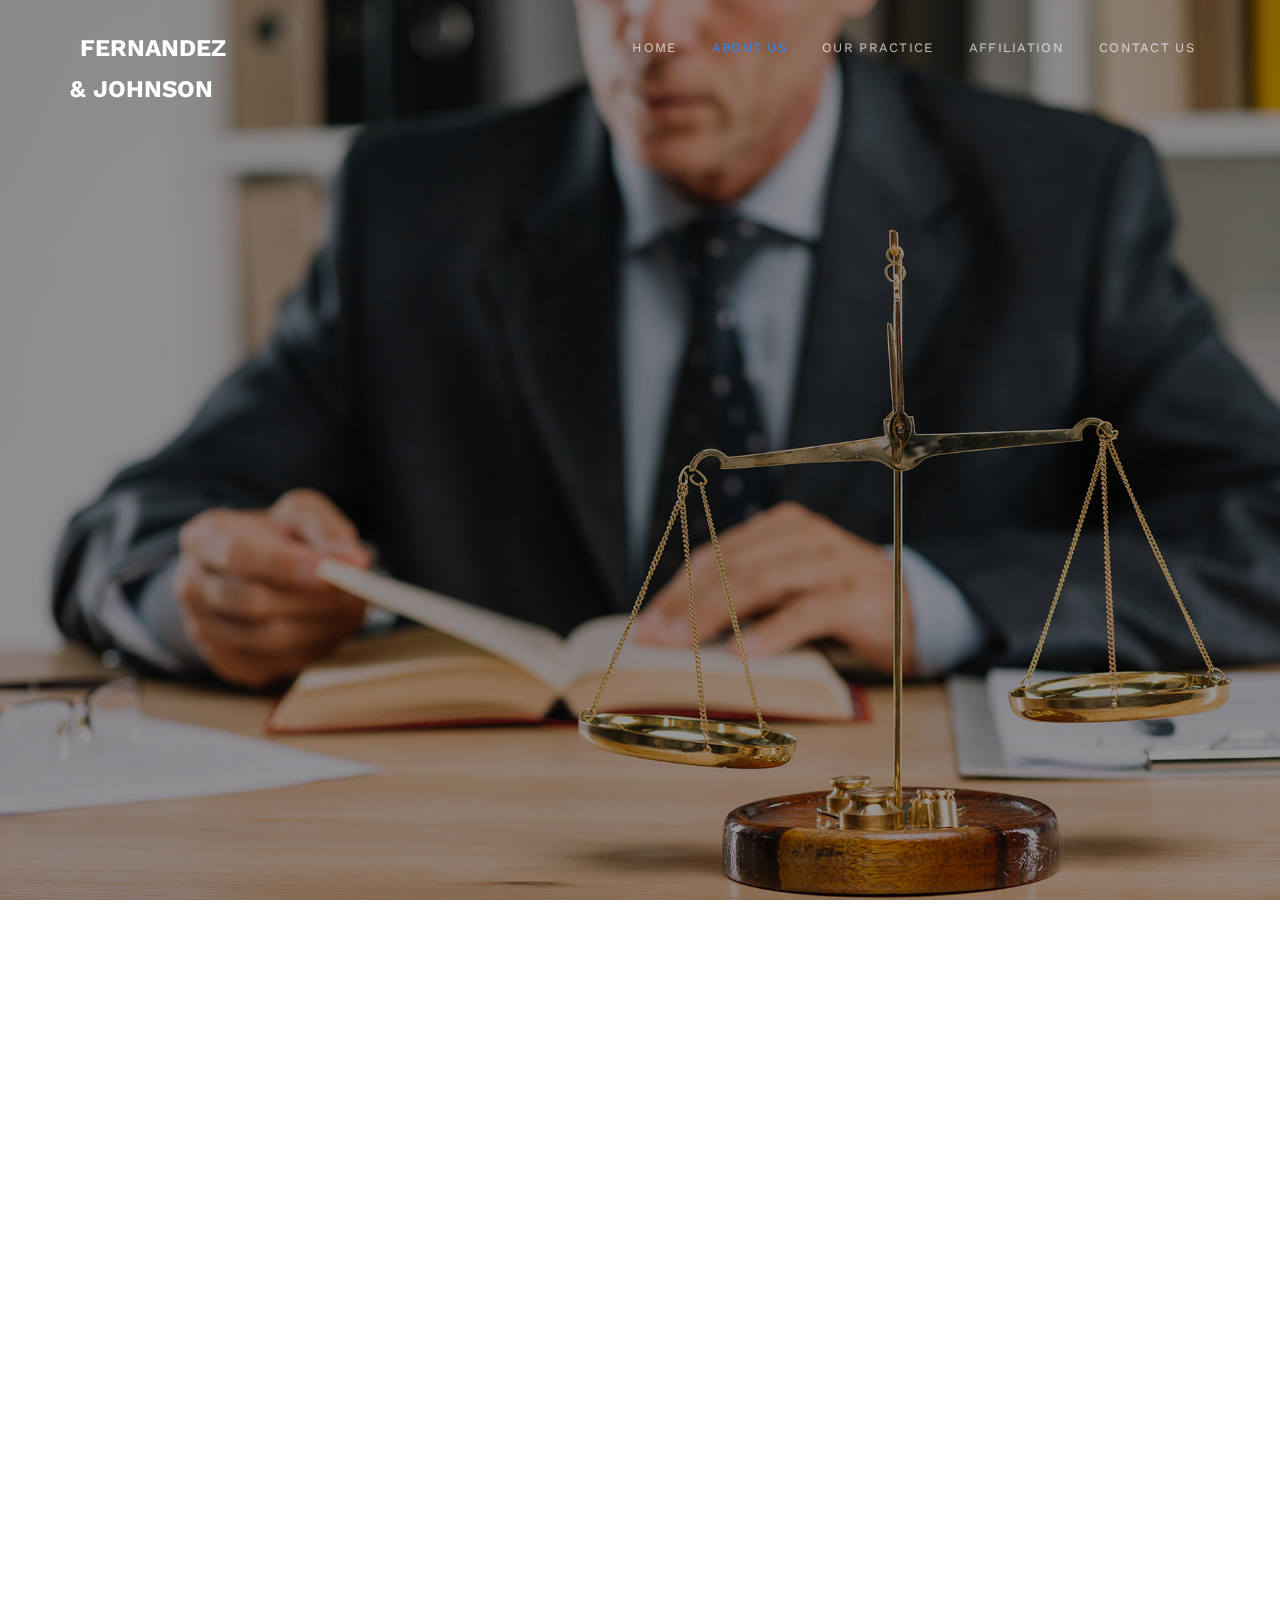
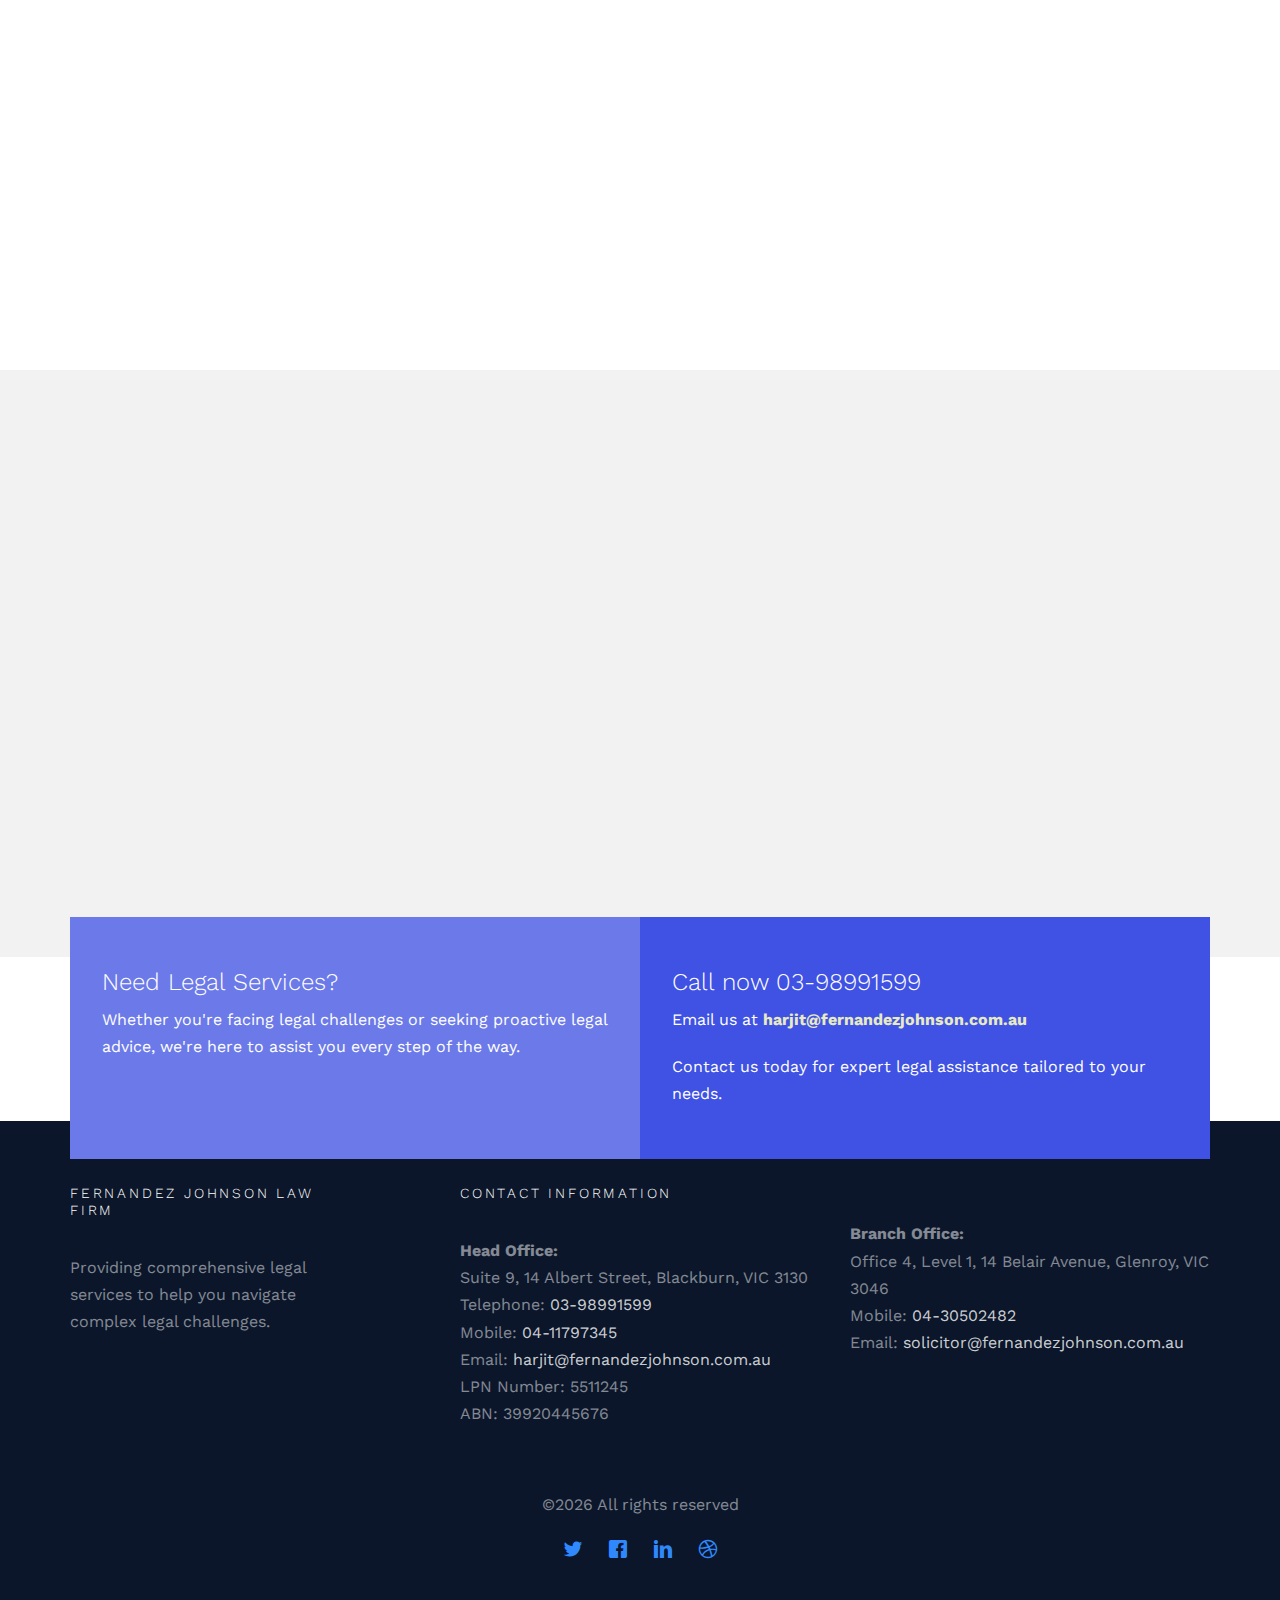
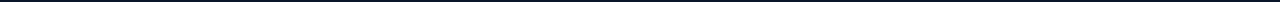
<file: about.html>
<!DOCTYPE HTML>
<html>
	<head>
	<meta charset="utf-8">
	<meta http-equiv="X-UA-Compatible" content="IE=edge">
	<title>Fernandez & Johnson Solicitors and Migration Agents</title>
	<meta name="viewport" content="width=device-width, initial-scale=1">

  <!-- Facebook and Twitter integration -->
	<meta property="og:title" content=""/>
	<meta property="og:image" content=""/>
	<meta property="og:url" content=""/>
	<meta property="og:site_name" content=""/>
	<meta property="og:description" content=""/>
	<meta name="twitter:title" content="" />
	<meta name="twitter:image" content="" />
	<meta name="twitter:url" content="" />
	<meta name="twitter:card" content="" />
	<link rel="stylesheet" href="https://cdnjs.cloudflare.com/ajax/libs/font-awesome/6.5.2/css/all.min.css">

	<link href="https://fonts.googleapis.com/css?family=Work+Sans:300,400,700" rel="stylesheet">
	
	<!-- Animate.css -->
	<link rel="stylesheet" href="css/animate.css">
	<!-- Icomoon Icon Fonts-->
	<link rel="stylesheet" href="css/icomoon.css">
	<!-- Bootstrap  -->
	<link rel="stylesheet" href="css/bootstrap.css">

	<!-- Magnific Popup -->
	<link rel="stylesheet" href="css/magnific-popup.css">

	<!-- Owl Carousel  -->
	<link rel="stylesheet" href="css/owl.carousel.min.css">
	<link rel="stylesheet" href="css/owl.theme.default.min.css">
	<!-- Flexslider  -->
	<link rel="stylesheet" href="css/flexslider.css">
	<!-- Flaticons  -->
	<link rel="stylesheet" href="fonts/flaticon/font/flaticon.css">

	<!-- Theme style  -->
	<link rel="stylesheet" href="css/style.css">

	<!-- Modernizr JS -->
	<script src="js/modernizr-2.6.2.min.js"></script>
	<!-- FOR IE9 below -->
	<!--[if lt IE 9]>
	<script src="js/respond.min.js"></script>
	<![endif]-->



	</head>
	<body>
		
	<div class="ftco-loader"></div>
	
	<div id="page">
		<nav class="ftco-nav" role="navigation">
			<div class="top-menu">
				<div class="container">
					<div class="row">
						<div class="col-md-2">
							<div id="ftco-logo"><a href="index.html">Fernandez & Johnson</a></div>
						</div>
						<div class="col-md-10 text-right menu-1">
							<ul>
								<li><a href="index.html">Home</a></li>
								<li class="active"><a href="about.html">About Us</a></li>
								<li><a href="practice.html">Our Practice</a></li>
								<li><a href="Affiliation.html">Affiliation</a></li>
								<li><a href="contact.html">Contact Us</a></li>
							</ul>
						</div>
					</div>
					
				</div>
			</div>
		</nav>

	<aside id="ftco-hero" class="js-fullheight">
		<div class="flexslider js-fullheight">
			<ul class="slides">
		   	<li style="background-image: url(images/hero_2.jpg);">
		   		<div class="overlay-gradient"></div>
		   		<div class="container">
		   			<div class="row">
			   			<div class="col-md-8 col-md-offset-2 text-center js-fullheight slider-text">
			   				<div class="slider-text-inner">
								<div class="site-section">
									<div class="container">
										<div class="row">
											<div class="col-md-6">
												<img src="images/hero_1.jpg" alt="Image" class="img-responsive img-rounded">
											</div>
											<div class="col-md-1"></div>
											<div class="col-md-5" style="color:whitesmoke;">
												<h2>Welcome To Our Legal Office</h2>
													<p>Welcome to Fernandez & Johnson, serving the Box Hill community since 1980. Founded by James Fernandez and Ms Rajee Johnson, our firm has built a longstanding reputation for excellence in legal services.
													</p>
												<p><a href="#" class="btn btn-primary">Read More</a></p>
											</div>
										</div>
									</div>
								</div>									
			   				</div>
			   			</div>
			   		</div>
		   		</div>
		   	</li>
		  	</ul>
	  	</div>
	</aside>


	
	<div id="ftco-about">
		<div class="container">
			<div class="row animate-box">
				<div class="col-md-8 col-md-offset-2 text-center ftco-heading">
					<h2>Our Attorneys</h2>
					<p>Meet our dedicated team of legal experts who are here to provide you with top-notch legal services.</p>
				</div>
			</div>
			<div class="row">
				<div class="col-md-6 col-sm-4 text-center animate-box" data-animate-effect="fadeIn">
					<div class="ftco-staff">
						<img src="images/user-1.jpg" alt="Template">
						<h3>Harjit Singh Pannu</h3>
						<strong class="role">Managing Partner, Attorney
						</strong>
						<p>Harjit has extensive experience in corporate law and leads our firm's legal strategies.</p>
						<ul class="ftco-social-icons">
							<li><a href="#"><i class="icon-facebook"></i></a></li>
							<li><a href="#"><i class="icon-twitter"></i></a></li>
							<li><a href="#"><i class="icon-dribbble"></i></a></li>
							<li><a href="#"><i class="icon-linkedin"></i></a></li>
						</ul>
					</div>
				</div>
				<div class="col-md-6 col-sm-4 text-center animate-box" data-animate-effect="fadeIn">
					<div class="ftco-staff">
						<img src="images/user-2.jpg" alt="Template">
						<h3>James Garett</h3>
						<strong class="role">Head of International Practice</strong>
						<p>James is an expert in international law and helps clients navigate cross-border legal issues.</p>
						<ul class="ftco-social-icons">
							<li><a href="#"><i class="icon-facebook"></i></a></li>
							<li><a href="#"><i class="icon-twitter"></i></a></li>
							<li><a href="#"><i class="icon-dribbble"></i></a></li>
							<li><a href="#"><i class="icon-linkedin"></i></a></li>
						</ul>
					</div>
				</div>

			</div>
		</div>
	</div>
	
	<div id="ftco-testimonial" class="ftco-bg-section">
		<div class="container">
			<div class="row animate-box">
				<div class="col-md-6 col-md-offset-3 text-center ftco-heading">
					<h2>What Our Clients Say</h2>
				</div>
			</div>
			<div class="row">
				<div class="col-md-10 col-md-offset-1">
					<div class="row animate-box">
						<div class="owl-carousel owl-carousel-fullwidth">
							<div class="item">
								<div class="testimony-slide active text-center">
									<figure>
										<img src="images/user-1.jpg" alt="user">
									</figure>
									<span>Carl Smith</span>
									<blockquote>
										<p>&ldquo;The team at Fernandez Johnson Law Firm provided exceptional service and expert advice. They made a complicated process much easier to navigate.&rdquo;</p>
									</blockquote>
								</div>
							</div>
							<div class="item">
								<div class="testimony-slide active text-center">
									<figure>
										<img src="images/user-2.jpg" alt="user">
									</figure>
									<span>John Lockwood</span>
									<blockquote>
										<p>&ldquo;I highly recommend Fernandez Johnson Law Firm for their professionalism and dedication. They were there for me every step of the way.&rdquo;</p>
									</blockquote>
								</div>
							</div>
							<div class="item">
								<div class="testimony-slide active text-center">
									<figure>
										<img src="images/user-3.jpg" alt="user">
									</figure>
									<span>Joyce Kroell</span>
									<blockquote>
										<p>&ldquo;Their expertise and personal approach set them apart. They handled my case with great care and attention to detail.&rdquo;</p>
									</blockquote>
								</div>
							</div>
						</div>
					</div>
				</div>
			</div>
		</div>
	</div>
	

	
	<div id="intro-bg">
		<div class="container">
			<div id="ftco-intro" style="position: relative; margin-bottom: -150px!important;">
				<div class="third-col">
					<h2 class="h3">Need Legal Services?</h2>
					<p>Whether you're facing legal challenges or seeking proactive legal advice, we're here to assist you every step of the way.</p>
				</div>
				<div class="third-col third-col-color">
					<h2 class="h3">Call now 03-98991599</h2>
					<p >Email us at <a style="color: rgb(231, 234, 194);" href="mailto:harjit@fernandezjohnson.com.au"><strong>harjit@fernandezjohnson.com.au</strong></a></p>
					<p>Contact us today for expert legal assistance tailored to your needs.</p>
				</div>
			</div>
		</div>
	</div>

	<footer id="ftco-footer" role="contentinfo">
		<div class="container">
			<div class="row row-pb-md">
				<div class="col-md-3 ftco-widget">
					<h4>Fernandez Johnson Law Firm</h4>
					<p>Providing comprehensive legal services to help you navigate complex legal challenges.</p>
				</div>
				<div class="col-md-4 col-md-push-1">
					<h4>Contact Information</h4>
					<ul class="ftco-footer-links">
						<li><strong>Head Office:</strong><br>
							Suite 9, 14 Albert Street, Blackburn, VIC 3130<br>
							Telephone: <a href="tel://0398991599">03-98991599</a><br>
							Mobile: <a href="tel://0411797345">04-11797345</a><br>
							Email: <a href="mailto:harjit@fernandezjohnson.com.au">harjit@fernandezjohnson.com.au</a><br>
							LPN Number: 5511245<br>
							ABN: 39920445676
						</li>
					</ul>
				</div>
				<div class="col-md-4 col-md-push-1">
					<h4></h4>
					<ul class="ftco-footer-links">
						<li><strong>Branch Office:</strong><br>
							Office 4, Level 1, 14 Belair Avenue, Glenroy, VIC 3046<br>
							Mobile: <a href="tel://0430502482">04-30502482</a><br>
							Email: <a href="mailto:solicitor@fernandezjohnson.com.au">solicitor@fernandezjohnson.com.au</a>
						</li>
					</ul>
				</div>

			</div>
			<div class="row copyright">
				<div class="col-md-12 text-center">
					<p>
						&copy;<script>document.write(new Date().getFullYear());</script> All rights reserved
					</p>
					<p>
						<ul class="ftco-social-icons">
							<li><a href="#"><i class="icon-twitter"></i></a></li>
							<li><a href="#"><i class="icon-facebook"></i></a></li>
							<li><a href="#"><i class="icon-linkedin"></i></a></li>
							<li><a href="#"><i class="icon-dribbble"></i></a></li>
						</ul>
					</p>
				</div>
			</div>
		</div>
	</footer>
	</div>

	<div class="gototop js-top">
		<a href="#" class="js-gotop"><i class="icon-arrow-up"></i></a>
	</div>
	
	<!-- jQuery -->
	<script src="js/jquery.min.js"></script>
	<!-- jQuery Easing -->
	<script src="js/jquery.easing.1.3.js"></script>
	<!-- Bootstrap -->
	<script src="js/bootstrap.min.js"></script>
	<!-- Waypoints -->
	<script src="js/jquery.waypoints.min.js"></script>
	<!-- Stellar Parallax -->
	<script src="js/jquery.stellar.min.js"></script>
	<!-- Carousel -->
	<script src="js/owl.carousel.min.js"></script>
	<!-- Flexslider -->
	<script src="js/jquery.flexslider-min.js"></script>
	<!-- countTo -->
	<script src="js/jquery.countTo.js"></script>
	<!-- Magnific Popup -->
	<script src="js/jquery.magnific-popup.min.js"></script>
	<script src="js/magnific-popup-options.js"></script>
	<!-- Main -->
	<script src="js/main.js"></script>

	 <!-- Global site tag (gtag.js) - Google Analytics -->
<script async src="https://www.googletagmanager.com/gtag/js?id=UA-23581568-13"></script>
<script>
  window.dataLayer = window.dataLayer || [];
  function gtag(){dataLayer.push(arguments);}
  gtag('js', new Date());

  gtag('config', 'UA-23581568-13');
</script>

	</body>
</html>
</file>
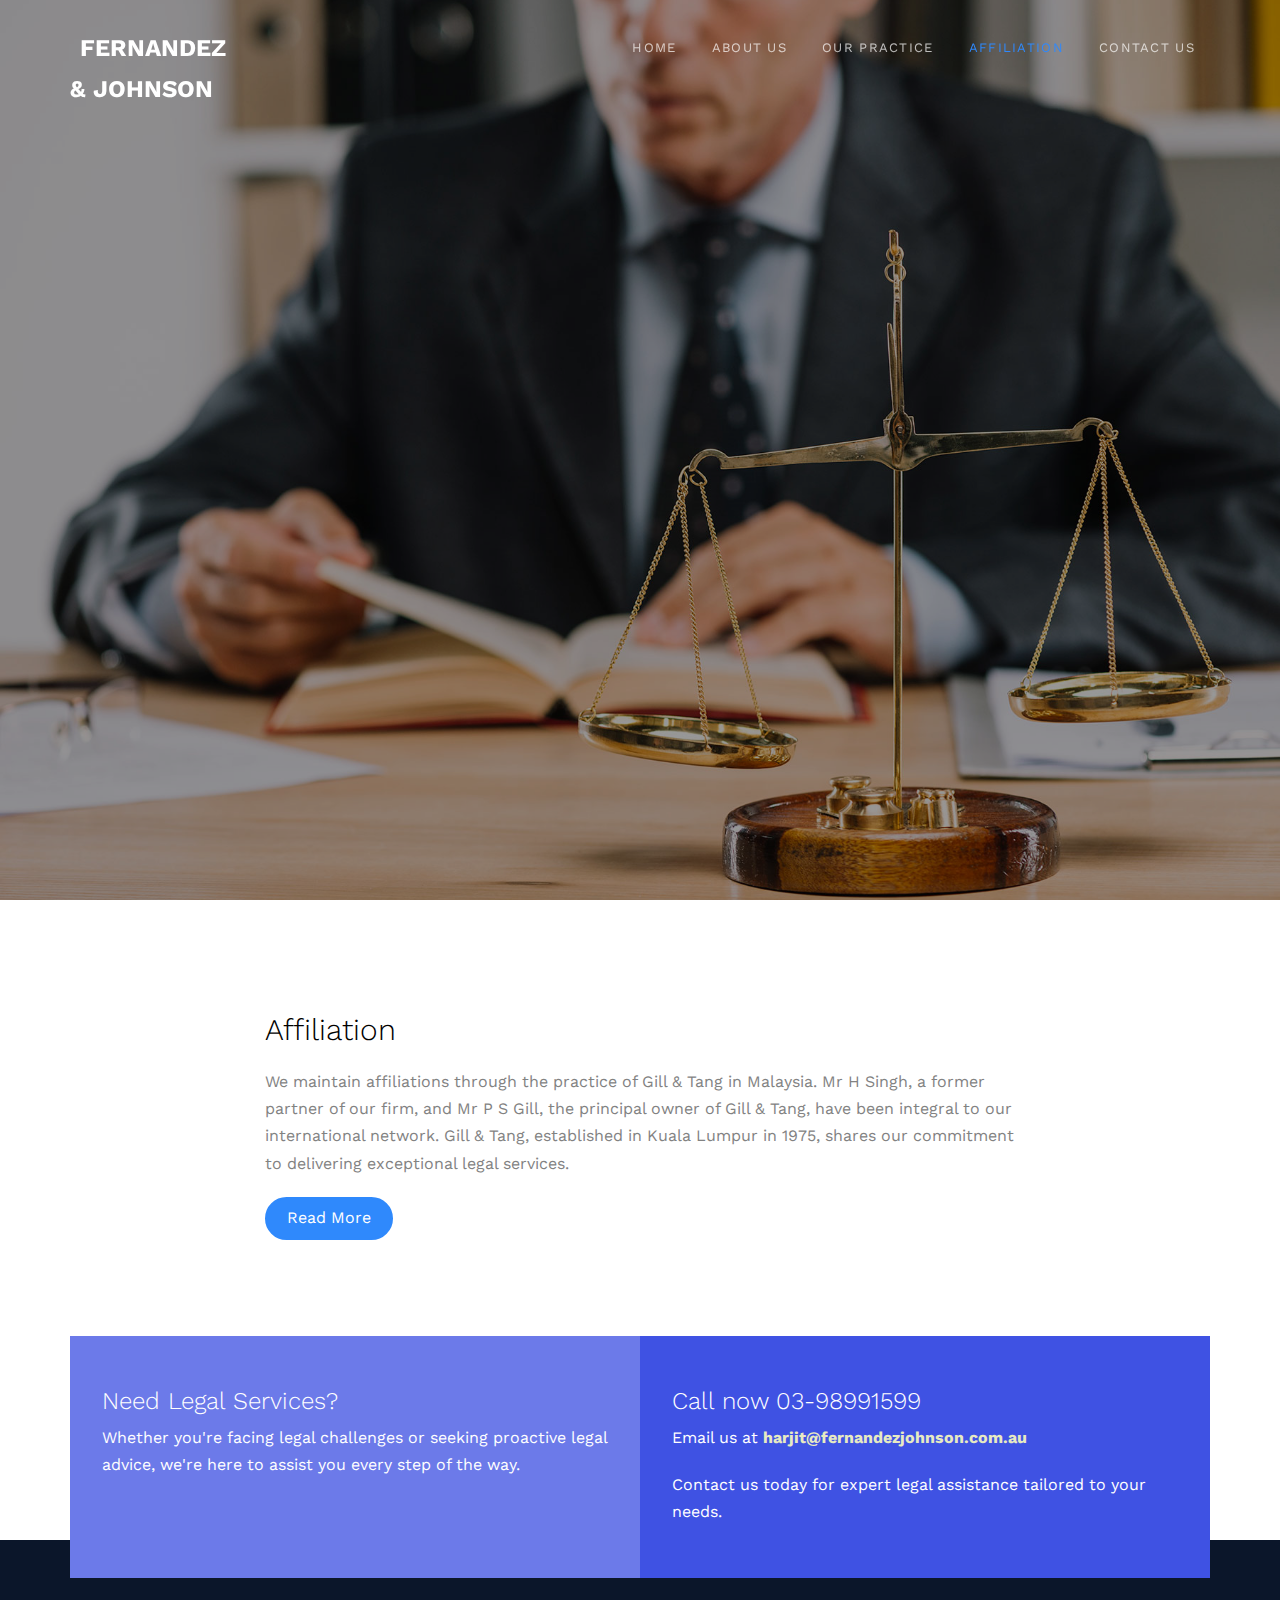
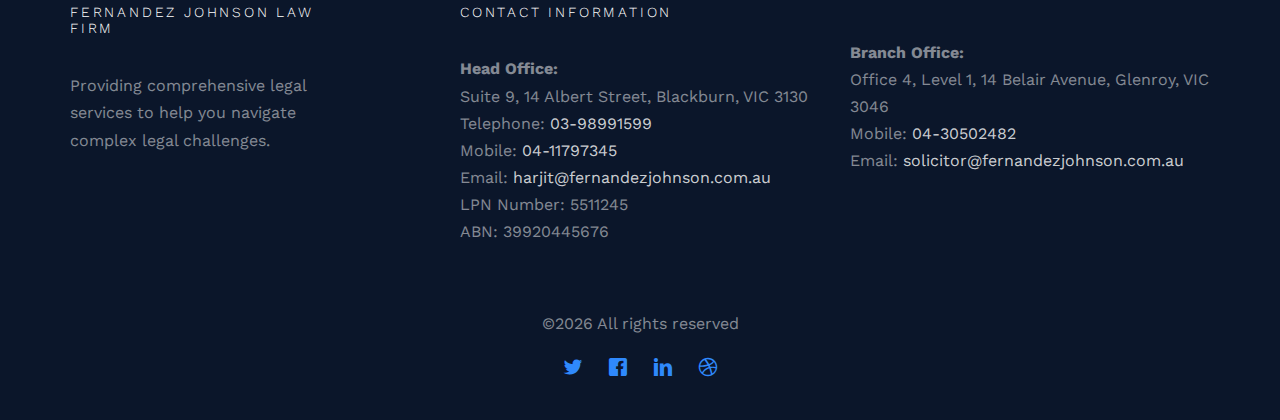
<file: Affiliation.html>
<!DOCTYPE HTML>
<html>
	<head>
	<meta charset="utf-8">
	<meta http-equiv="X-UA-Compatible" content="IE=edge">
	<title>Fernandez & Johnson Solicitors and Migration Agents</title>
	<meta name="viewport" content="width=device-width, initial-scale=1">

  <!-- Facebook and Twitter integration -->
	<meta property="og:title" content=""/>
	<meta property="og:image" content=""/>
	<meta property="og:url" content=""/>
	<meta property="og:site_name" content=""/>
	<meta property="og:description" content=""/>
	<meta name="twitter:title" content="" />
	<meta name="twitter:image" content="" />
	<meta name="twitter:url" content="" />
	<meta name="twitter:card" content="" />
	<link rel="stylesheet" href="https://cdnjs.cloudflare.com/ajax/libs/font-awesome/6.5.2/css/all.min.css">

	<link href="https://fonts.googleapis.com/css?family=Work+Sans:300,400,700" rel="stylesheet">
	
	<!-- Animate.css -->
	<link rel="stylesheet" href="css/animate.css">
	<!-- Icomoon Icon Fonts-->
	<link rel="stylesheet" href="css/icomoon.css">
	<!-- Bootstrap  -->
	<link rel="stylesheet" href="css/bootstrap.css">

	<!-- Magnific Popup -->
	<link rel="stylesheet" href="css/magnific-popup.css">

	<!-- Owl Carousel  -->
	<link rel="stylesheet" href="css/owl.carousel.min.css">
	<link rel="stylesheet" href="css/owl.theme.default.min.css">
	<!-- Flexslider  -->
	<link rel="stylesheet" href="css/flexslider.css">
	<!-- Flaticons  -->
	<link rel="stylesheet" href="fonts/flaticon/font/flaticon.css">

	<!-- Theme style  -->
	<link rel="stylesheet" href="css/style.css">

	<!-- Modernizr JS -->
	<script src="js/modernizr-2.6.2.min.js"></script>
	<!-- FOR IE9 below -->
	<!--[if lt IE 9]>
	<script src="js/respond.min.js"></script>
	<![endif]-->



	</head>
	<body>
		
	<div class="ftco-loader"></div>
	
	<div id="page">
		<nav class="ftco-nav" role="navigation">
			<div class="top-menu">
				<div class="container">
					<div class="row">
						<div class="col-md-2">
							<div id="ftco-logo"><a href="index.html">Fernandez & Johnson</a></div>
						</div>
						<div class="col-md-10 text-right menu-1">
							<ul>
								<li><a href="index.html">Home</a></li>
								<li><a href="about.html">About Us</a></li>
								<li><a href="practice.html">Our Practice</a></li>
								<li class="active"><a href="Affiliation.html">Affiliation</a></li>
								<li><a href="contact.html">Contact Us</a></li>
							</ul>
						</div>
					</div>
					
				</div>
			</div>
		</nav>

	<aside id="ftco-hero" class="js-fullheight">
		<div class="flexslider js-fullheight">
			<ul class="slides">
		   	<li style="background-image: url(images/hero_2.jpg);">
		   		<div class="overlay-gradient"></div>
		   		<div class="container">
		   			<div class="row">
			   			<div class="col-md-8 col-md-offset-2 text-center js-fullheight slider-text">
			   				<div class="slider-text-inner">
			   					<h1><strong>Affliation</strong></h1>
									
			   				</div>
			   			</div>
			   		</div>
		   		</div>
		   	</li>
		  	</ul>
	  	</div>
	</aside>

	<div class="site-section">
		<div class="container">
			<div class="row">
				<div class="col-md-2">
				</div>
				<div class="col-md-8">
					<h2>Affiliation</h2>
					<p>We maintain affiliations through the practice of Gill & Tang in Malaysia. Mr H Singh, a former partner of our firm, and Mr P S Gill, the principal owner of Gill & Tang, have been integral to our international network. Gill & Tang, established in Kuala Lumpur in 1975, shares our commitment to delivering exceptional legal services.</p>
					<p><a href="#" class="btn btn-primary">Read More</a></p>
				</div>
				<div class="col-md-2"></div>

			</div>
		</div>
	</div>
	

	<div id="intro-bg">
		<div class="container">
			<div id="ftco-intro" style="position: relative; margin-bottom: -150px!important;">
				<div class="third-col">
					<h2 class="h3">Need Legal Services?</h2>
					<p>Whether you're facing legal challenges or seeking proactive legal advice, we're here to assist you every step of the way.</p>
				</div>
				<div class="third-col third-col-color">
					<h2 class="h3">Call now 03-98991599</h2>
					<p >Email us at <a style="color: rgb(231, 234, 194);" href="mailto:harjit@fernandezjohnson.com.au"><strong>harjit@fernandezjohnson.com.au</strong></a></p>
					<p>Contact us today for expert legal assistance tailored to your needs.</p>
				</div>
			</div>
		</div>
	</div>

	<footer id="ftco-footer" role="contentinfo">
		<div class="container">
			<div class="row row-pb-md">
				<div class="col-md-3 ftco-widget">
					<h4>Fernandez Johnson Law Firm</h4>
					<p>Providing comprehensive legal services to help you navigate complex legal challenges.</p>
				</div>
				<div class="col-md-4 col-md-push-1">
					<h4>Contact Information</h4>
					<ul class="ftco-footer-links">
						<li><strong>Head Office:</strong><br>
							Suite 9, 14 Albert Street, Blackburn, VIC 3130<br>
							Telephone: <a href="tel://0398991599">03-98991599</a><br>
							Mobile: <a href="tel://0411797345">04-11797345</a><br>
							Email: <a href="mailto:harjit@fernandezjohnson.com.au">harjit@fernandezjohnson.com.au</a><br>
							LPN Number: 5511245<br>
							ABN: 39920445676
						</li>
					</ul>
				</div>
				<div class="col-md-4 col-md-push-1">
					<h4></h4>
					<ul class="ftco-footer-links">
						<li><strong>Branch Office:</strong><br>
							Office 4, Level 1, 14 Belair Avenue, Glenroy, VIC 3046<br>
							Mobile: <a href="tel://0430502482">04-30502482</a><br>
							Email: <a href="mailto:solicitor@fernandezjohnson.com.au">solicitor@fernandezjohnson.com.au</a>
						</li>
					</ul>
				</div>

			</div>
			<div class="row copyright">
				<div class="col-md-12 text-center">
					<p>
						&copy;<script>document.write(new Date().getFullYear());</script> All rights reserved
					</p>
					<p>
						<ul class="ftco-social-icons">
							<li><a href="#"><i class="icon-twitter"></i></a></li>
							<li><a href="#"><i class="icon-facebook"></i></a></li>
							<li><a href="#"><i class="icon-linkedin"></i></a></li>
							<li><a href="#"><i class="icon-dribbble"></i></a></li>
						</ul>
					</p>
				</div>
			</div>
		</div>
	</footer>
	</div>

	<div class="gototop js-top">
		<a href="#" class="js-gotop"><i class="icon-arrow-up"></i></a>
	</div>
	
	<!-- jQuery -->
	<script src="js/jquery.min.js"></script>
	<!-- jQuery Easing -->
	<script src="js/jquery.easing.1.3.js"></script>
	<!-- Bootstrap -->
	<script src="js/bootstrap.min.js"></script>
	<!-- Waypoints -->
	<script src="js/jquery.waypoints.min.js"></script>
	<!-- Stellar Parallax -->
	<script src="js/jquery.stellar.min.js"></script>
	<!-- Carousel -->
	<script src="js/owl.carousel.min.js"></script>
	<!-- Flexslider -->
	<script src="js/jquery.flexslider-min.js"></script>
	<!-- countTo -->
	<script src="js/jquery.countTo.js"></script>
	<!-- Magnific Popup -->
	<script src="js/jquery.magnific-popup.min.js"></script>
	<script src="js/magnific-popup-options.js"></script>
	<!-- Main -->
	<script src="js/main.js"></script>

	 <!-- Global site tag (gtag.js) - Google Analytics -->
<script async src="https://www.googletagmanager.com/gtag/js?id=UA-23581568-13"></script>
<script>
  window.dataLayer = window.dataLayer || [];
  function gtag(){dataLayer.push(arguments);}
  gtag('js', new Date());

  gtag('config', 'UA-23581568-13');
</script>

	</body>
</html>
</file>
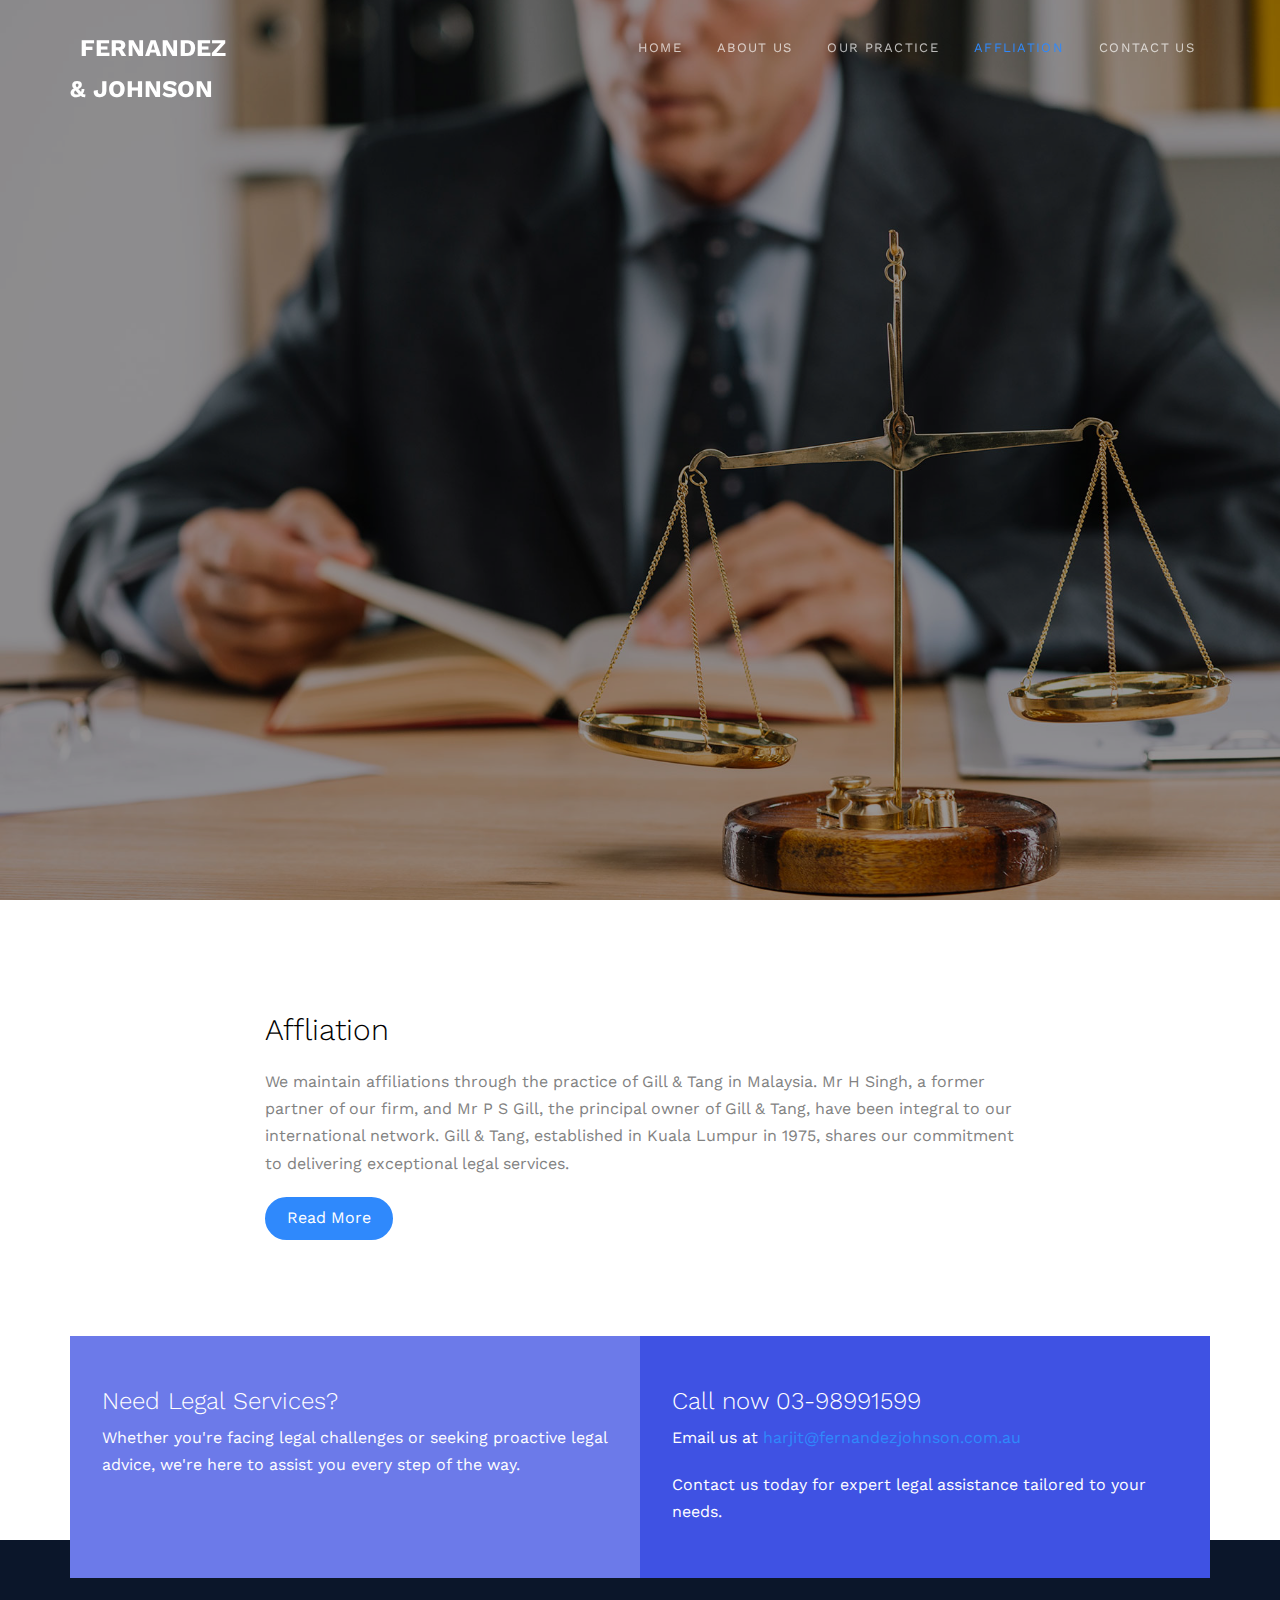
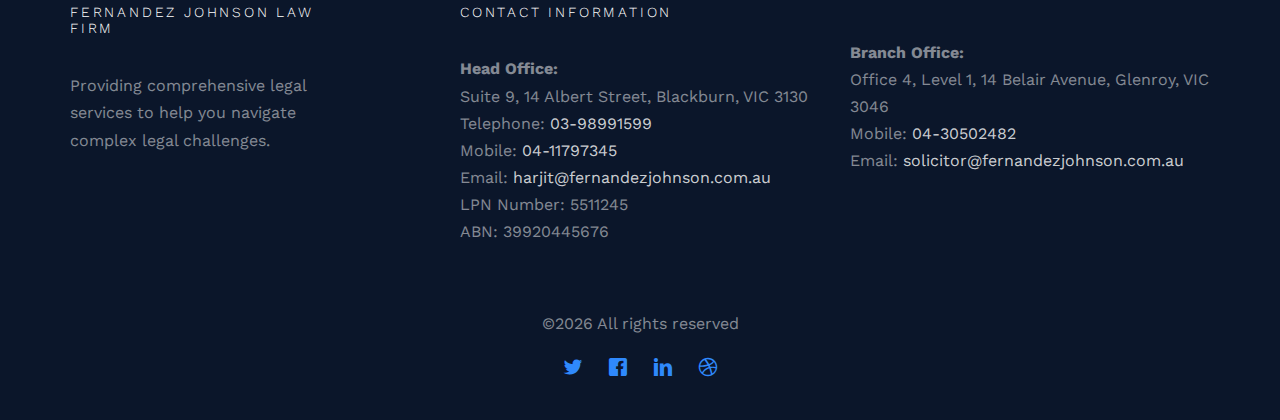
<file: affliation.html>
<!DOCTYPE HTML>
<html>
	<head>
	<meta charset="utf-8">
	<meta http-equiv="X-UA-Compatible" content="IE=edge">
	<title>Fernandez & Johnson Solicitors and Migration Agents</title>
	<meta name="viewport" content="width=device-width, initial-scale=1">

  <!-- Facebook and Twitter integration -->
	<meta property="og:title" content=""/>
	<meta property="og:image" content=""/>
	<meta property="og:url" content=""/>
	<meta property="og:site_name" content=""/>
	<meta property="og:description" content=""/>
	<meta name="twitter:title" content="" />
	<meta name="twitter:image" content="" />
	<meta name="twitter:url" content="" />
	<meta name="twitter:card" content="" />
	<link rel="stylesheet" href="https://cdnjs.cloudflare.com/ajax/libs/font-awesome/6.5.2/css/all.min.css">

	<link href="https://fonts.googleapis.com/css?family=Work+Sans:300,400,700" rel="stylesheet">
	
	<!-- Animate.css -->
	<link rel="stylesheet" href="css/animate.css">
	<!-- Icomoon Icon Fonts-->
	<link rel="stylesheet" href="css/icomoon.css">
	<!-- Bootstrap  -->
	<link rel="stylesheet" href="css/bootstrap.css">

	<!-- Magnific Popup -->
	<link rel="stylesheet" href="css/magnific-popup.css">

	<!-- Owl Carousel  -->
	<link rel="stylesheet" href="css/owl.carousel.min.css">
	<link rel="stylesheet" href="css/owl.theme.default.min.css">
	<!-- Flexslider  -->
	<link rel="stylesheet" href="css/flexslider.css">
	<!-- Flaticons  -->
	<link rel="stylesheet" href="fonts/flaticon/font/flaticon.css">

	<!-- Theme style  -->
	<link rel="stylesheet" href="css/style.css">

	<!-- Modernizr JS -->
	<script src="js/modernizr-2.6.2.min.js"></script>
	<!-- FOR IE9 below -->
	<!--[if lt IE 9]>
	<script src="js/respond.min.js"></script>
	<![endif]-->



	</head>
	<body>
		
	<div class="ftco-loader"></div>
	
	<div id="page">
		<nav class="ftco-nav" role="navigation">
			<div class="top-menu">
				<div class="container">
					<div class="row">
						<div class="col-md-2">
							<div id="ftco-logo"><a href="index.html">Fernandez & Johnson</a></div>
						</div>
						<div class="col-md-10 text-right menu-1">
							<ul>
								<li><a href="index.html">Home</a></li>
								<li><a href="about.html">About Us</a></li>
								<li><a href="practice.html">Our Practice</a></li>
								<li class="active"><a href="affliation.html">Affliation</a></li>
								<li><a href="contact.html">Contact Us</a></li>
							</ul>
						</div>
					</div>
					
				</div>
			</div>
		</nav>

	<aside id="ftco-hero" class="js-fullheight">
		<div class="flexslider js-fullheight">
			<ul class="slides">
		   	<li style="background-image: url(images/hero_2.jpg);">
		   		<div class="overlay-gradient"></div>
		   		<div class="container">
		   			<div class="row">
			   			<div class="col-md-8 col-md-offset-2 text-center js-fullheight slider-text">
			   				<div class="slider-text-inner">
			   					<h1><strong>Affliation</strong></h1>
									
			   				</div>
			   			</div>
			   		</div>
		   		</div>
		   	</li>
		  	</ul>
	  	</div>
	</aside>

	<div class="site-section">
		<div class="container">
			<div class="row">
				<div class="col-md-2">
				</div>
				<div class="col-md-8">
					<h2>Affliation</h2>
					<p>We maintain affiliations through the practice of Gill & Tang in Malaysia. Mr H Singh, a former partner of our firm, and Mr P S Gill, the principal owner of Gill & Tang, have been integral to our international network. Gill & Tang, established in Kuala Lumpur in 1975, shares our commitment to delivering exceptional legal services.</p>
					<p><a href="#" class="btn btn-primary">Read More</a></p>
				</div>
				<div class="col-md-2"></div>

			</div>
		</div>
	</div>
	

	<div id="intro-bg">
		<div class="container">
			<div id="ftco-intro" style="position: relative; margin-bottom: -150px!important;">
				<div class="third-col">
					<h2 class="h3">Need Legal Services?</h2>
					<p>Whether you're facing legal challenges or seeking proactive legal advice, we're here to assist you every step of the way.</p>
				</div>
				<div class="third-col third-col-color">
					<h2 class="h3">Call now 03-98991599</h2>
					<p>Email us at <a href="#" target="_blank">harjit@fernandezjohnson.com.au</a></p>
					<p>Contact us today for expert legal assistance tailored to your needs.</p>
				</div>
			</div>
		</div>
	</div>

	<footer id="ftco-footer" role="contentinfo">
		<div class="container">
			<div class="row row-pb-md">
				<div class="col-md-3 ftco-widget">
					<h4>Fernandez Johnson Law Firm</h4>
					<p>Providing comprehensive legal services to help you navigate complex legal challenges.</p>
				</div>
				<div class="col-md-4 col-md-push-1">
					<h4>Contact Information</h4>
					<ul class="ftco-footer-links">
						<li><strong>Head Office:</strong><br>
							Suite 9, 14 Albert Street, Blackburn, VIC 3130<br>
							Telephone: <a href="tel://0398991599">03-98991599</a><br>
							Mobile: <a href="tel://0411797345">04-11797345</a><br>
							Email: <a href="mailto:harjit@fernandezjohnson.com.au">harjit@fernandezjohnson.com.au</a><br>
							LPN Number: 5511245<br>
							ABN: 39920445676
						</li>
					</ul>
				</div>
				<div class="col-md-4 col-md-push-1">
					<h4></h4>
					<ul class="ftco-footer-links">
						<li><strong>Branch Office:</strong><br>
							Office 4, Level 1, 14 Belair Avenue, Glenroy, VIC 3046<br>
							Mobile: <a href="tel://0430502482">04-30502482</a><br>
							Email: <a href="mailto:solicitor@fernandezjohnson.com.au">solicitor@fernandezjohnson.com.au</a>
						</li>
					</ul>
				</div>

			</div>
			<div class="row copyright">
				<div class="col-md-12 text-center">
					<p>
						&copy;<script>document.write(new Date().getFullYear());</script> All rights reserved
					</p>
					<p>
						<ul class="ftco-social-icons">
							<li><a href="#"><i class="icon-twitter"></i></a></li>
							<li><a href="#"><i class="icon-facebook"></i></a></li>
							<li><a href="#"><i class="icon-linkedin"></i></a></li>
							<li><a href="#"><i class="icon-dribbble"></i></a></li>
						</ul>
					</p>
				</div>
			</div>
		</div>
	</footer>
	</div>

	<div class="gototop js-top">
		<a href="#" class="js-gotop"><i class="icon-arrow-up"></i></a>
	</div>
	
	<!-- jQuery -->
	<script src="js/jquery.min.js"></script>
	<!-- jQuery Easing -->
	<script src="js/jquery.easing.1.3.js"></script>
	<!-- Bootstrap -->
	<script src="js/bootstrap.min.js"></script>
	<!-- Waypoints -->
	<script src="js/jquery.waypoints.min.js"></script>
	<!-- Stellar Parallax -->
	<script src="js/jquery.stellar.min.js"></script>
	<!-- Carousel -->
	<script src="js/owl.carousel.min.js"></script>
	<!-- Flexslider -->
	<script src="js/jquery.flexslider-min.js"></script>
	<!-- countTo -->
	<script src="js/jquery.countTo.js"></script>
	<!-- Magnific Popup -->
	<script src="js/jquery.magnific-popup.min.js"></script>
	<script src="js/magnific-popup-options.js"></script>
	<!-- Main -->
	<script src="js/main.js"></script>

	 <!-- Global site tag (gtag.js) - Google Analytics -->
<script async src="https://www.googletagmanager.com/gtag/js?id=UA-23581568-13"></script>
<script>
  window.dataLayer = window.dataLayer || [];
  function gtag(){dataLayer.push(arguments);}
  gtag('js', new Date());

  gtag('config', 'UA-23581568-13');
</script>

	</body>
</html>
</file>
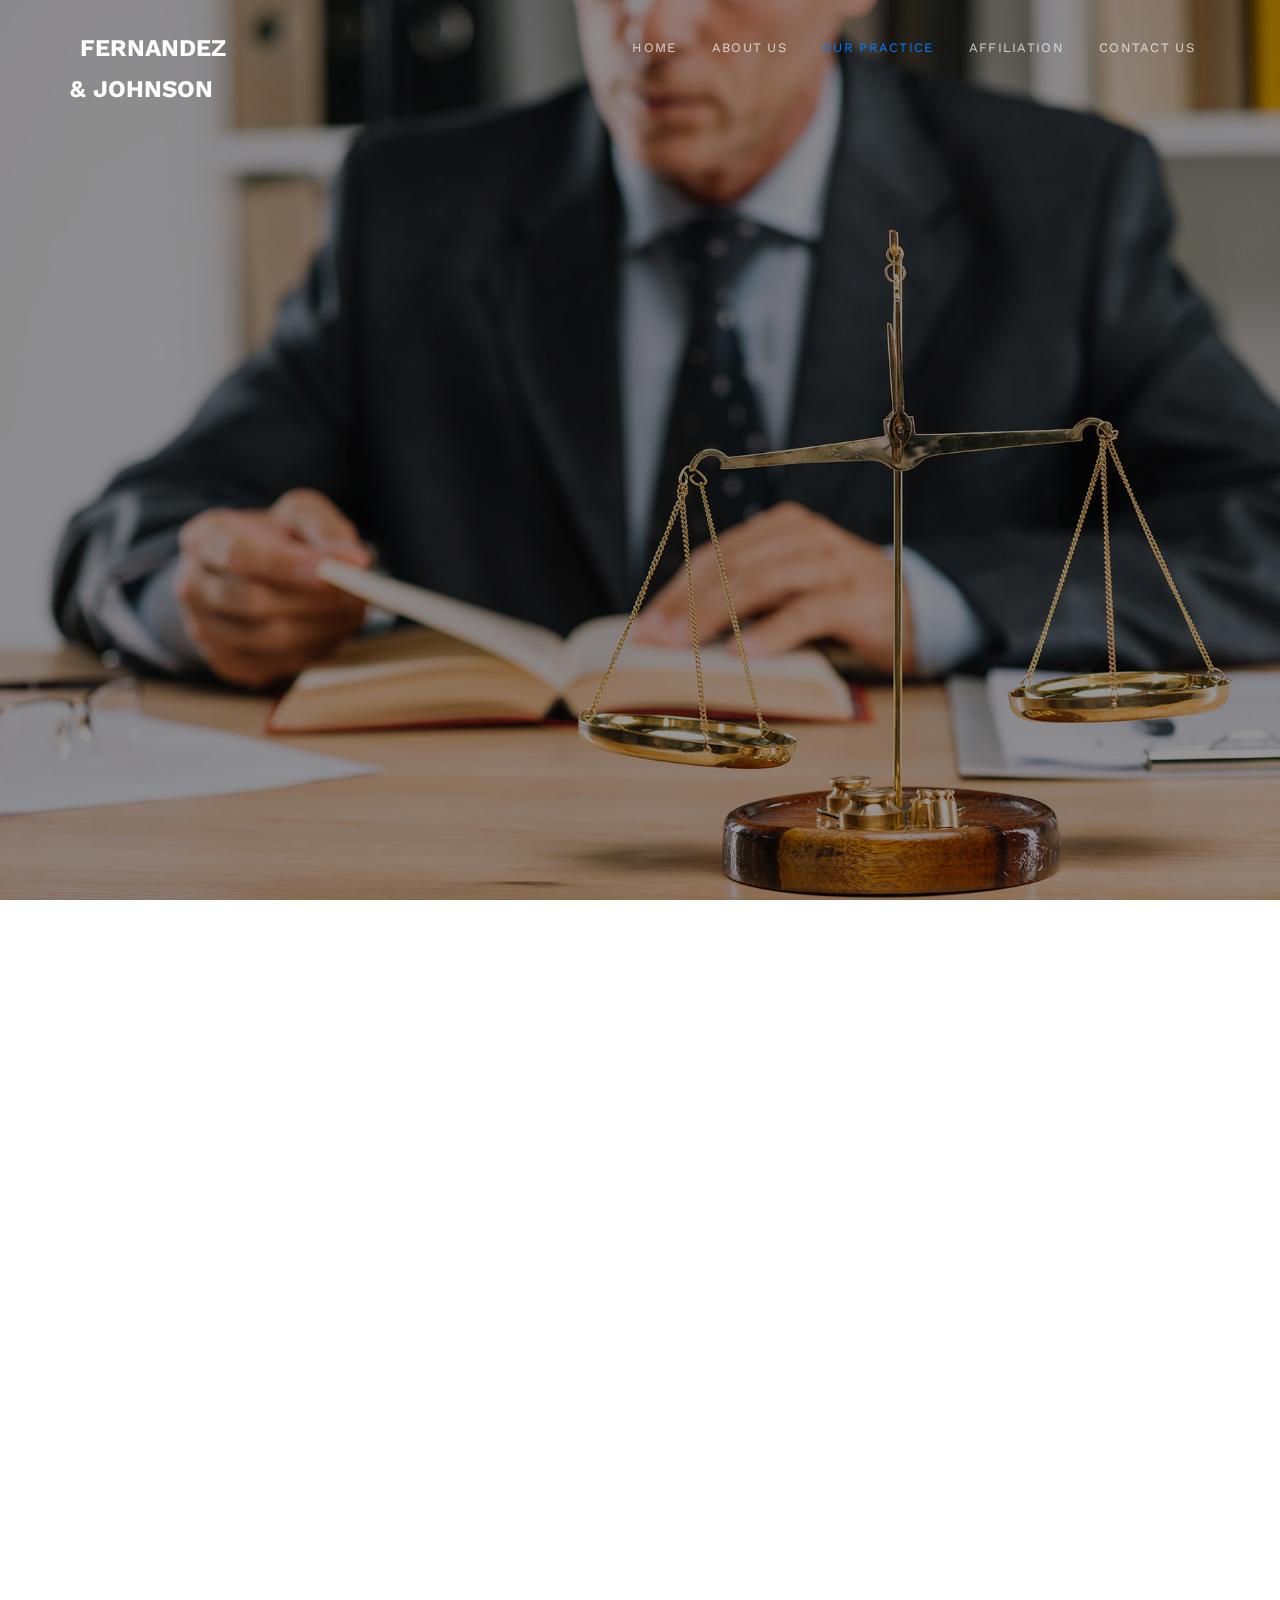
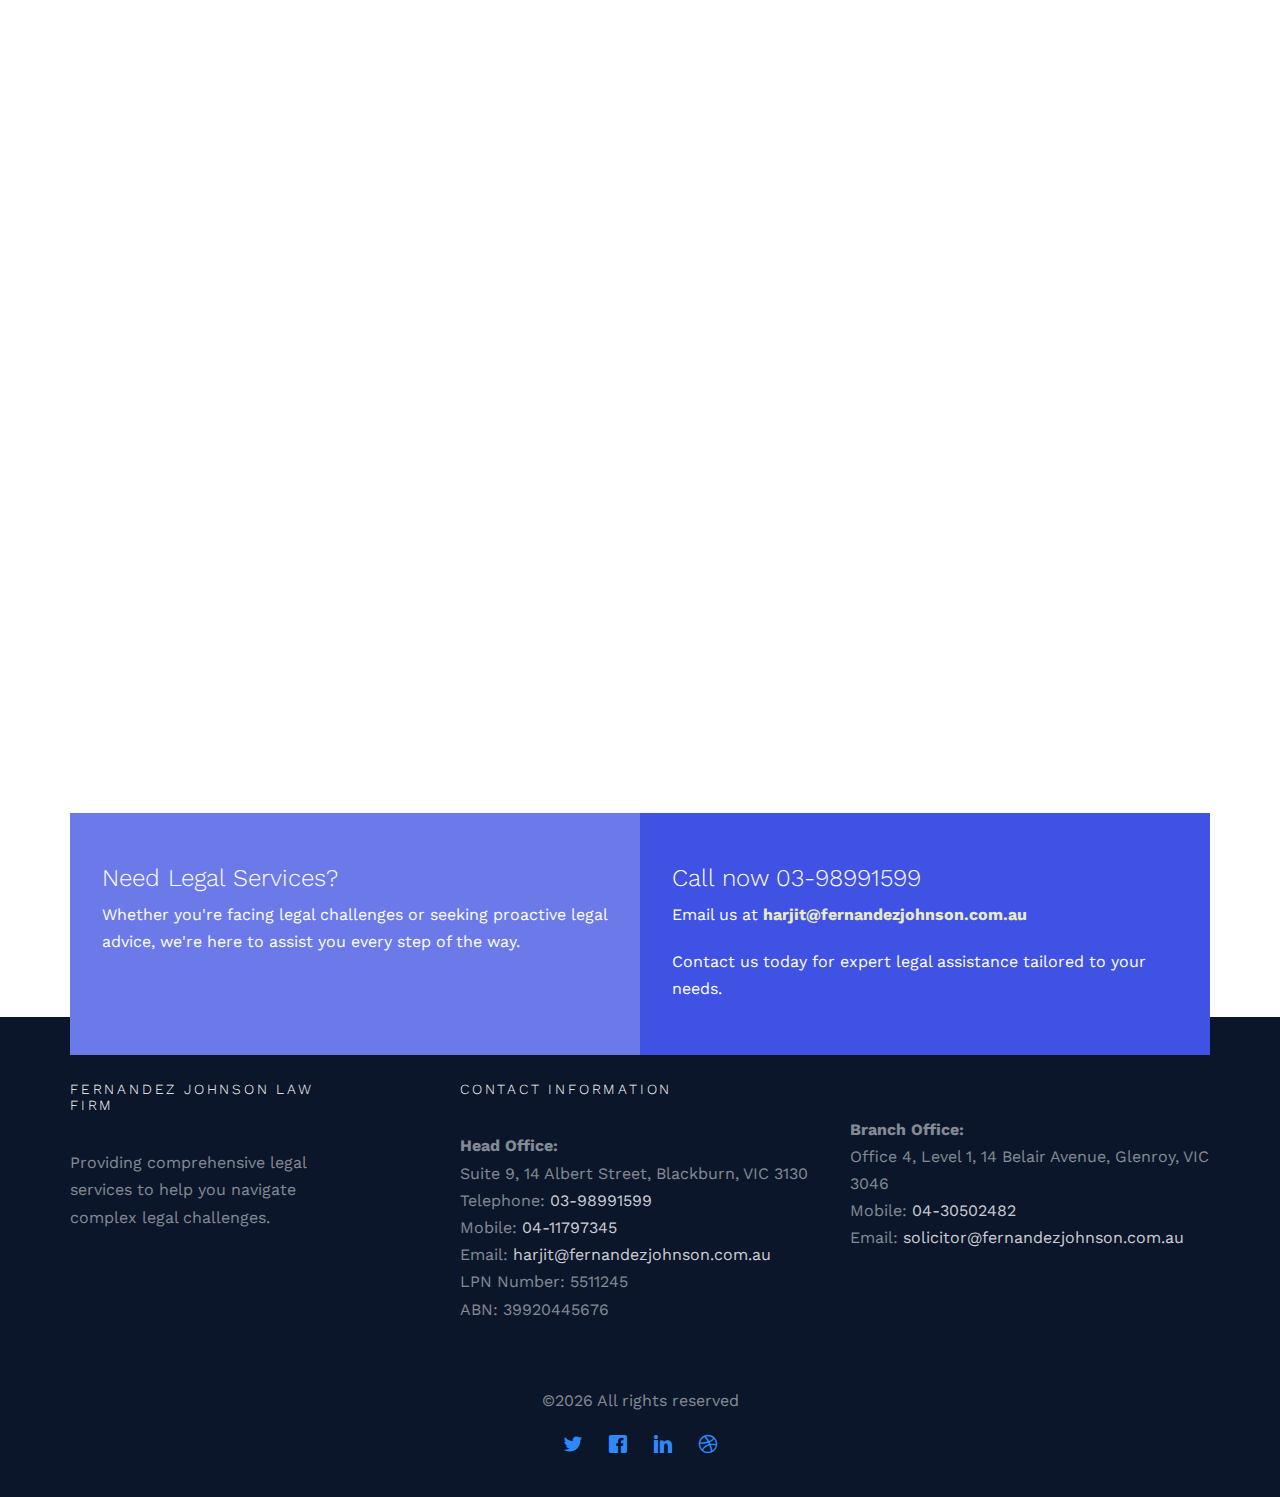
<file: practice.html>
<!DOCTYPE HTML>
<html>
	<head>
	<meta charset="utf-8">
	<meta http-equiv="X-UA-Compatible" content="IE=edge">
	<title>Fernandez & Johnson Solicitors and Migration Agents</title>
	<meta name="viewport" content="width=device-width, initial-scale=1">

  <!-- Facebook and Twitter integration -->
	<meta property="og:title" content=""/>
	<meta property="og:image" content=""/>
	<meta property="og:url" content=""/>
	<meta property="og:site_name" content=""/>
	<meta property="og:description" content=""/>
	<meta name="twitter:title" content="" />
	<meta name="twitter:image" content="" />
	<meta name="twitter:url" content="" />
	<meta name="twitter:card" content="" />
	<link rel="stylesheet" href="https://cdnjs.cloudflare.com/ajax/libs/font-awesome/6.5.2/css/all.min.css">

	<link href="https://fonts.googleapis.com/css?family=Work+Sans:300,400,700" rel="stylesheet">
	
	<!-- Animate.css -->
	<link rel="stylesheet" href="css/animate.css">
	<!-- Icomoon Icon Fonts-->
	<link rel="stylesheet" href="css/icomoon.css">
	<!-- Bootstrap  -->
	<link rel="stylesheet" href="css/bootstrap.css">

	<!-- Magnific Popup -->
	<link rel="stylesheet" href="css/magnific-popup.css">

	<!-- Owl Carousel  -->
	<link rel="stylesheet" href="css/owl.carousel.min.css">
	<link rel="stylesheet" href="css/owl.theme.default.min.css">
	<!-- Flexslider  -->
	<link rel="stylesheet" href="css/flexslider.css">
	<!-- Flaticons  -->
	<link rel="stylesheet" href="fonts/flaticon/font/flaticon.css">

	<!-- Theme style  -->
	<link rel="stylesheet" href="css/style.css">

	<!-- Modernizr JS -->
	<script src="js/modernizr-2.6.2.min.js"></script>
	<!-- FOR IE9 below -->
	<!--[if lt IE 9]>
	<script src="js/respond.min.js"></script>
	<![endif]-->

<style>
	/* Add this CSS to make the text of navigation links different from the active link */
.menu-1 ul li a {
    color: rgba(255, 255, 255, 0.7); /* Change to your desired text color */
}

/* Add this CSS to make the text of the active link different */
.menu-1 ul li.active a {
    color: #007bff; /* Change to your desired active link color */
}


</style>

	</head>
	<body>
		
	<div class="ftco-loader"></div>
	
	<div id="page">
		<nav class="ftco-nav" role="navigation">
			<div class="top-menu">
				<div class="container">
					<div class="row">
						<div class="col-md-2">
							<div id="ftco-logo"><a href="index.html">Fernandez & Johnson</a></div>
						</div>
						<div class="col-md-10 text-right menu-1">
							<ul>
								<li><a href="index.html">Home</a></li>
								<li><a href="about.html">About Us</a></li>
								<li class="active"><a href="practice.html">Our Practice</a></li>
								<li><a href="Affiliation.html">Affiliation</a></li>
								<li><a href="contact.html">Contact Us</a></li>
							</ul>
						</div>
					</div>
					
				</div>
			</div>
		</nav>
		<aside id="ftco-hero" class="js-fullheight">
			<div class="flexslider js-fullheight">
				<ul class="slides">
				   <li style="background-image: url(images/hero_2.jpg);">
					   <div class="overlay-gradient"></div>
					   <div class="container">
						   <div class="row">
							   <div class="col-md-8 col-md-offset-2 text-center js-fullheight slider-text">
								   <div class="slider-text-inner">
									   <h1><strong>Practice Area
										</strong></h1>
										
								   </div>
							   </div>
						   </div>
					   </div>
				   </li>
				  </ul>
			  </div>
		</aside>
	
	<div class="ftco-practice">
		<div class="container">
			<div class="row animate-box">
				<div class="col-md-8 col-md-offset-2 text-center ftco-heading">
					<h2>Practice Area</h2>
					<p>We are committed to providing personalized, high-quality legal services quickly, efficiently, and at a reasonable charge. Our practice areas include:</p>
				</div>
			</div>
			<div class="row">
				<div class="col-md-6 text-center animate-box">
					<div class="services">
						<span class="icon">
							<i class="fa-solid fa-building-columns"></i>
						</span>
						<div class="desc">
							<h3><a href="#">Wills & Estate</a></h3>
							<p>Expert legal assistance in preparing wills and managing estate processes.</p>
						</div>
					</div>
				</div>
				<div class="col-md-6 text-center animate-box">
					<div class="services">
						<span class="icon">
							<i class="fa-solid fa-people-roof"></i>						</span>
						<div class="desc">
							<h3><a href="#">Family Law</a></h3>
							<p>Comprehensive legal support for family-related matters including divorce, custody, and more.</p>
						</div>
					</div>
				</div>
				<div class="col-md-6 text-center animate-box">
					<div class="services">
						<span class="icon">
							<i class="fa-solid fa-house"></i>						</span>
						<div class="desc">
							<h3><a href="#">Immigration Law</a></h3>
							<p>Legal services for Immigration Laws including appearances at the AAT and Federal Circuit Court.</p>
						</div>
					</div>
				</div>
				<div class="col-md-6 text-center animate-box">
					<div class="services">
						<span class="icon">
							<i class="fa-solid fa-lock"></i>
						</span>
						<div class="desc">
							<h3><a href="#">Intervention Order</a></h3>
							<p>Assistance with obtaining and enforcing intervention orders for protection.</p>
						</div>
					</div>
				</div>
				<div class="col-md-6 text-center animate-box">
					<div class="services">
						<span class="icon">
							<i class="fa-solid fa-gavel"></i>					</span>
						<div class="desc">
							<h3><a href="#">Litigation</a></h3>
							<p>We provide expert assistance in litigation law, guiding you through every step of the legal process.</p>
						</div>
					</div>
				</div>
				<div class="col-md-6 text-center animate-box">
					<div class="services">
						<span class="icon">
							<i class="fa-solid fa-briefcase"></i>					</span>
						<div class="desc">
							<h3><a href="#">Conveyancing</a></h3>
							<p>We offer professional and comprehensive conveyancing services to ensure smooth property transactions.
							</p>
						</div>
					</div>
				</div>

				<div class="col-md-6 text-center animate-box">
					<div class="services">
						<span class="icon">
							<i class="fa-solid fa-business-time"></i>					</span>
						<div class="desc">
							<h3><a href="#">Buying and Selling of Business</a></h3>
							<p>We provide expert assistance in the buying and selling of businesses, ensuring seamless and successful transactions.
							</p>
						</div>
					</div>
				</div>

				<div class="col-md-6 text-center animate-box">
					<div class="services">
						<span class="icon">
							<i class="fa-solid fa-scale-balanced"></i>				</span>
						<div class="desc">
							<h3><a href="#">Criminal Law including Intervention Orders</a></h3>
							<p>We offer comprehensive legal support in criminal law, including assistance with intervention orders.</p>
						</div>
					</div>
				</div>
			</div>
		</div>
	</div>
	
	<div id="intro-bg">
		<div class="container">
			<div id="ftco-intro" style="position: relative; margin-bottom: -150px!important;">
				<div class="third-col">
					<h2 class="h3">Need Legal Services?</h2>
					<p>Whether you're facing legal challenges or seeking proactive legal advice, we're here to assist you every step of the way.</p>
				</div>
				<div class="third-col third-col-color">
					<h2 class="h3">Call now 03-98991599</h2>
					<p >Email us at <a style="color: rgb(231, 234, 194);" href="mailto:harjit@fernandezjohnson.com.au"><strong>harjit@fernandezjohnson.com.au</strong></a></p>
					<p>Contact us today for expert legal assistance tailored to your needs.</p>
				</div>
			</div>
		</div>
	</div>
	
	<footer id="ftco-footer" role="contentinfo">
		<div class="container">
			<div class="row row-pb-md">
				<div class="col-md-3 ftco-widget">
					<h4>Fernandez Johnson Law Firm</h4>
					<p>Providing comprehensive legal services to help you navigate complex legal challenges.</p>
				</div>
				<div class="col-md-4 col-md-push-1">
					<h4>Contact Information</h4>
					<ul class="ftco-footer-links">
						<li><strong>Head Office:</strong><br>
							Suite 9, 14 Albert Street, Blackburn, VIC 3130<br>
							Telephone: <a href="tel://0398991599">03-98991599</a><br>
							Mobile: <a href="tel://0411797345">04-11797345</a><br>
							Email: <a href="mailto:harjit@fernandezjohnson.com.au">harjit@fernandezjohnson.com.au</a><br>
							LPN Number: 5511245<br>
							ABN: 39920445676
						</li>
					</ul>
				</div>
				<div class="col-md-4 col-md-push-1">
					<h4></h4>
					<ul class="ftco-footer-links">
						<li><strong>Branch Office:</strong><br>
							Office 4, Level 1, 14 Belair Avenue, Glenroy, VIC 3046<br>
							Mobile: <a href="tel://0430502482">04-30502482</a><br>
							Email: <a href="mailto:solicitor@fernandezjohnson.com.au">solicitor@fernandezjohnson.com.au</a>
						</li>
					</ul>
				</div>

			</div>
			<div class="row copyright">
				<div class="col-md-12 text-center">
					<p>
						&copy;<script>document.write(new Date().getFullYear());</script> All rights reserved
					</p>
					<p>
						<ul class="ftco-social-icons">
							<li><a href="#"><i class="icon-twitter"></i></a></li>
							<li><a href="#"><i class="icon-facebook"></i></a></li>
							<li><a href="#"><i class="icon-linkedin"></i></a></li>
							<li><a href="#"><i class="icon-dribbble"></i></a></li>
						</ul>
					</p>
				</div>
			</div>
		</div>
	</footer>
	
	
	</div>

	<div class="gototop js-top">
		<a href="#" class="js-gotop"><i class="icon-arrow-up"></i></a>
	</div>
	
	<!-- jQuery -->
	<script src="js/jquery.min.js"></script>
	<!-- jQuery Easing -->
	<script src="js/jquery.easing.1.3.js"></script>
	<!-- Bootstrap -->
	<script src="js/bootstrap.min.js"></script>
	<!-- Waypoints -->
	<script src="js/jquery.waypoints.min.js"></script>
	<!-- Stellar Parallax -->
	<script src="js/jquery.stellar.min.js"></script>
	<!-- Carousel -->
	<script src="js/owl.carousel.min.js"></script>
	<!-- Flexslider -->
	<script src="js/jquery.flexslider-min.js"></script>
	<!-- countTo -->
	<script src="js/jquery.countTo.js"></script>
	<!-- Magnific Popup -->
	<script src="js/jquery.magnific-popup.min.js"></script>
	<script src="js/magnific-popup-options.js"></script>
	<!-- Main -->
	<script src="js/main.js"></script>

	 <!-- Global site tag (gtag.js) - Google Analytics -->
<script async src="https://www.googletagmanager.com/gtag/js?id=UA-23581568-13"></script>
<script>
  window.dataLayer = window.dataLayer || [];
  function gtag(){dataLayer.push(arguments);}
  gtag('js', new Date());

  gtag('config', 'UA-23581568-13');
</script>

	</body>
</html>
</file>
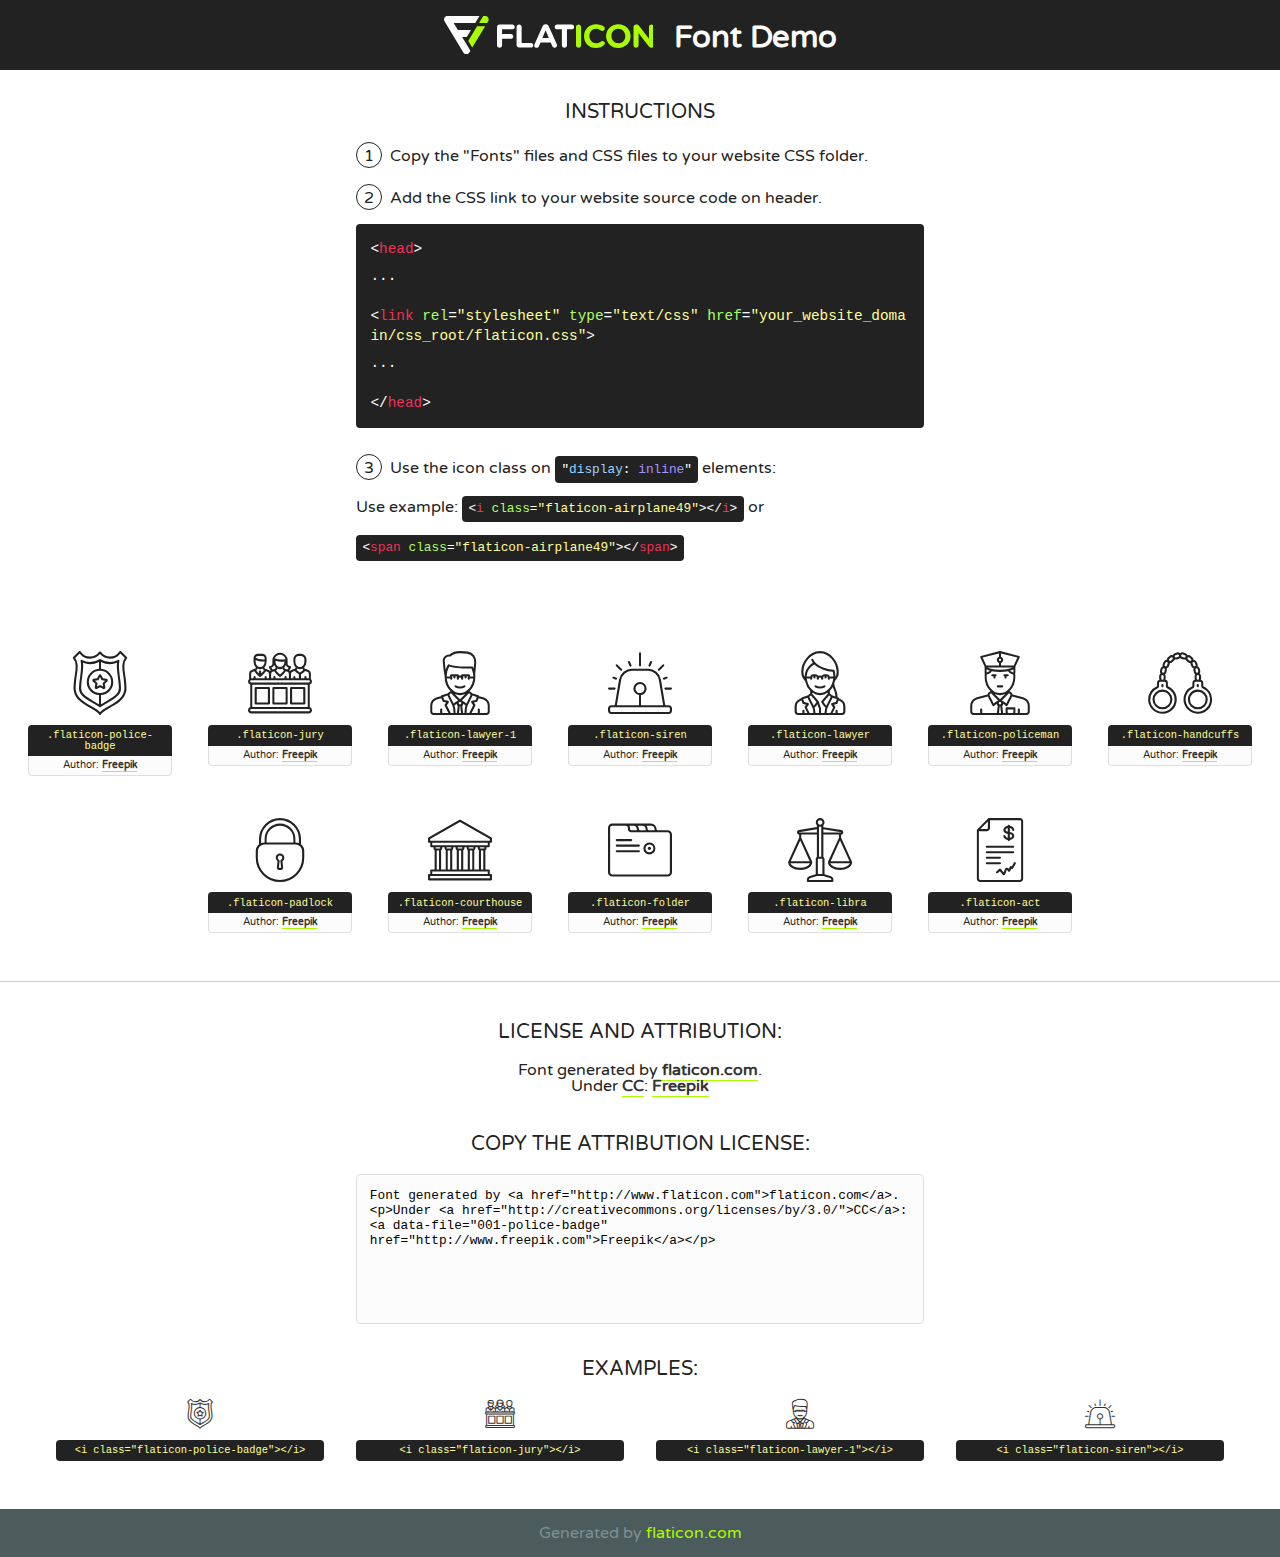
<file: fonts/flaticon/font/flaticon.html>
<!DOCTYPE html>
<!--
  Flaticon icon font: Flaticon
  Creation date: 05/01/2018 02:43
-->
<html>
<!DOCTYPE html>
<html>

<head>
    <title>Flaticon WebFont</title>
    <link href="http://fonts.googleapis.com/css?family=Varela+Round" rel="stylesheet" type="text/css" />
    <link rel="stylesheet" type="text/css" href="flaticon.css">
    <meta charset="UTF-8">
    <style>
    html, body, div, span, applet, object, iframe,
    h1, h2, h3, h4, h5, h6, p, blockquote, pre,
    a, abbr, acronym, address, big, cite, code,
    del, dfn, em, img, ins, kbd, q, s, samp,
    small, strike, strong, sub, sup, tt, var,
    b, u, i, center,
    dl, dt, dd, ol, ul, li,
    fieldset, form, label, legend,
    table, caption, tbody, tfoot, thead, tr, th, td,
    article, aside, canvas, details, embed, 
    figure, figcaption, footer, header, hgroup, 
    menu, nav, output, ruby, section, summary,
    time, mark, audio, video {
        margin: 0;
        padding: 0;
        border: 0;
        font-size: 100%;
        font: inherit;
        vertical-align: baseline;
    }
    /* HTML5 display-role reset for older browsers */
    article, aside, details, figcaption, figure, 
    footer, header, hgroup, menu, nav, section {
        display: block;
    }
    body {
        line-height: 1;
    }
    ol, ul {
        list-style: none;
    }
    blockquote, q {
        quotes: none;
    }
    blockquote:before, blockquote:after,
    q:before, q:after {
        content: '';
        content: none;
    }
    table {
        border-collapse: collapse;
        border-spacing: 0;
    }
    body {
        font-family: 'Varela Round', Helvetica, Arial, sans-serif;
        font-size: 16px;
        color: #222;
    }
    a {
        color: #333;
        border-bottom: 1px solid #a9fd00;
        font-weight: bold;
        text-decoration: none;
    }
    * {
        -moz-box-sizing: border-box;
        -webkit-box-sizing: border-box;
        box-sizing: border-box;
        margin: 0;
        padding: 0;
    }
    [class^="flaticon-"]:before, [class*=" flaticon-"]:before, [class^="flaticon-"]:after, [class*=" flaticon-"]:after {
        font-family: Flaticon;
        font-size: 30px;
        font-style: normal;
        margin-left: 20px;
        color: #333;
    }
    .wrapper {
        max-width: 600px;
        margin: auto;
        padding: 0 1em;
    }
    .title {
        font-size: 1.25em;
        text-align: center;
        margin-bottom: 1em;
        text-transform: uppercase;
    }
    header {
        text-align: center;
        background-color: #222;
        color: #fff;
        padding: 1em;
    }
    header .logo {
        width: 210px;
        height: 38px;
        display: inline-block;
        vertical-align: middle;
        margin-right: 1em;
        border: none;
    }
    header strong {
        font-size: 1.95em;
        font-weight: bold;
        vertical-align: middle;
        margin-top: 5px;
        display: inline-block;
    }
    .demo {
        margin: 2em auto;
        line-height: 1.25em;
    }
    .demo ul li {
        margin-bottom: 1em;
    }
    .demo ul li .num {
        color: #222;
        border-radius: 20px;
        display: inline-block;
        width: 26px;
        padding: 3px;
        height: 26px;
        text-align: center;
        margin-right: 0.5em;
        border: 1px solid #222;
    }
    .demo ul li code {
        background-color: #222;
        border-radius: 4px;
        padding: 0.25em 0.5em;
        display: inline-block;
        color: #fff;
        font-family: Consolas,Monaco,Lucida Console,Liberation Mono,DejaVu Sans Mono,Bitstream Vera Sans Mono,Courier New, monospace;
        font-weight: lighter;
        margin-top: 1em;
        font-size: 0.8em;
        word-break: break-all;
    }
    .demo ul li code.big {
        padding: 1em;
        font-size: 0.9em;
    }
    .demo ul li code .red {
        color: #EF3159;
    }
    .demo ul li code .green {
        color: #ACFF65;
    }
    .demo ul li code .yellow {
        color: #FFFF99;
    }
    .demo ul li code .blue {
        color: #99D3FF;
    }
    .demo ul li code .purple {
        color: #A295FF;
    }
    .demo ul li code .dots {
        margin-top: 0.5em;
        display: block;
    }
    #glyphs {
        border-bottom: 1px solid #ccc;
        padding: 2em 0;
        text-align: center;
    }
    .glyph {
        display: inline-block;
        width: 9em;
        margin: 1em;
        text-align: center;
        vertical-align: top;
        background: #FFF;
    }
    .glyph .glyph-icon {
        padding: 10px;
        display: block;
        font-family:"Flaticon";
        font-size: 64px;
        line-height: 1;
    }
    .glyph .glyph-icon:before {
        font-size: 64px;
        color: #222;
        margin-left: 0;
    }
    .class-name {
        font-size: 0.65em;
        background-color: #222;
        color: #fff;
        border-radius: 4px 4px 0 0;
        padding: 0.5em;
        color: #FFFF99;
        font-family: Consolas,Monaco,Lucida Console,Liberation Mono,DejaVu Sans Mono,Bitstream Vera Sans Mono,Courier New, monospace;
    }
    .author-name {
        font-size: 0.6em;
        background-color: #fcfcfd;
        border: 1px solid #DEDEE4;
        border-top: 0;
        border-radius: 0 0 4px 4px;
        padding: 0.5em;
    }
    .class-name:last-child {
        font-size: 10px;
        color:#888;
    }
    .class-name:last-child a {
        font-size: 10px;
        color:#555;
    }
    .class-name:last-child a:hover {
        color:#a9fd00;
    }
    .glyph > input {
        display: block;
        width: 100px;
        margin: 5px auto;
        text-align: center;
        font-size: 12px;
        cursor: text;
    }
    .glyph > input.icon-input {
        font-family:"Flaticon";
        font-size: 16px;
        margin-bottom: 10px;
    }
    .attribution .title {
        margin-top: 2em;
    }
    .attribution textarea {
        background-color: #fcfcfd;
        padding: 1em;
        border: none;
        box-shadow: none;
        border: 1px solid #DEDEE4;
        border-radius: 4px;
        resize: none;
        width: 100%;
        height: 150px;
        font-size: 0.8em;
        font-family: Consolas,Monaco,Lucida Console,Liberation Mono,DejaVu Sans Mono,Bitstream Vera Sans Mono,Courier New, monospace;
        -webkit-appearance: none;
    }
    .iconsuse {
        margin: 2em auto;
        text-align: center;
        max-width: 1200px;
    }
    .iconsuse:after {
        content: '';
        display: table;
        clear: both;
    }
    .iconsuse .image {
        float: left;
        width: 25%;
        padding: 0 1em;
    }
    .iconsuse .image p {
        margin-bottom: 1em;
    }
    .iconsuse .image span {
        display: block;
        font-size: 0.65em;
        background-color: #222;
        color: #fff;
        border-radius: 4px;
        padding: 0.5em;
        color: #FFFF99;
        margin-top: 1em;
        font-family: Consolas,Monaco,Lucida Console,Liberation Mono,DejaVu Sans Mono,Bitstream Vera Sans Mono,Courier New, monospace;
    }
    #footer {
        text-align: center;
        background-color: #4C5B5C;
        color: #7c9192;
        padding: 1em;
    }
    #footer a {
        border: none;
        color: #a9fd00;
        font-weight: normal;
    }
    @media (max-width: 960px) {
        .iconsuse .image {
            width: 50%;
        }
    }
    @media (max-width: 560px) {
        .iconsuse .image {
            width: 100%;
        }
    }
    </style>
</head>

<body class="characters-off">

    <header>
        <a href="http://www.flaticon.com" target="_blank" class="logo">
            <svg version="1.1" xmlns="http://www.w3.org/2000/svg" xmlns:xlink="http://www.w3.org/1999/xlink" xmlns:a="http://ns.adobe.com/AdobeSVGViewerExtensions/3.0/" viewBox="0 0 560.875 102.036" enable-background="new 0 0 560.875 102.036" xml:space="preserve">
                <defs>
                </defs>
                <g>
                    <g class="letters">
                        <path fill="#ffffff" d="M141.596,29.675c0-3.777,2.985-6.767,6.764-6.767h34.438c3.426,0,6.15,2.728,6.15,6.15
                        c0,3.43-2.724,6.149-6.15,6.149h-27.674v13.091h23.719c3.429,0,6.151,2.724,6.151,6.15c0,3.43-2.723,6.149-6.151,6.149h-23.719
                        v17.574c0,3.773-2.986,6.761-6.764,6.761c-3.779,0-6.764-2.989-6.764-6.761V29.675z"></path>
                        <path fill="#ffffff" d="M193.844,29.149c0-3.781,2.985-6.767,6.764-6.767c3.776,0,6.763,2.985,6.763,6.767v42.957h25.039
                        c3.426,0,6.149,2.726,6.149,6.153c0,3.425-2.723,6.15-6.149,6.15h-31.802c-3.779,0-6.764-2.986-6.764-6.768V29.149z"></path>
                        <path fill="#ffffff" d="M241.891,75.71l21.438-48.407c1.492-3.341,4.215-5.357,7.906-5.357h0.792
                        c3.686,0,6.323,2.017,7.815,5.357l21.439,48.407c0.436,0.967,0.701,1.845,0.701,2.723c0,3.602-2.809,6.501-6.414,6.501
                        c-3.161,0-5.269-1.845-6.499-4.655l-4.132-9.661h-27.059l-4.301,10.102c-1.144,2.631-3.426,4.214-6.237,4.214
                        c-3.517,0-6.24-2.81-6.24-6.325C241.1,77.64,241.451,76.677,241.891,75.71z M279.932,58.666l-8.521-20.297l-8.526,20.297H279.932
                        z"></path>
                        <path fill="#ffffff" d="M314.864,35.387H301.86c-3.429,0-6.239-2.813-6.239-6.238c0-3.429,2.811-6.24,6.239-6.24h39.533
                        c3.426,0,6.237,2.811,6.237,6.24c0,3.425-2.811,6.238-6.237,6.238h-13.001v42.785c0,3.773-2.99,6.761-6.764,6.761
                        c-3.779,0-6.764-2.989-6.764-6.761V35.387z"></path>
                        <path fill="#A9FD00" d="M352.615,29.149c0-3.781,2.985-6.767,6.767-6.767c3.774,0,6.761,2.985,6.761,6.767v49.024
                        c0,3.773-2.987,6.761-6.761,6.761c-3.781,0-6.767-2.989-6.767-6.761V29.149z"></path>
                        <path fill="#A9FD00" d="M374.132,53.836v-0.179c0-17.481,13.178-31.801,32.065-31.801c9.22,0,15.459,2.458,20.557,6.238
                        c1.402,1.054,2.637,2.985,2.637,5.357c0,3.692-2.985,6.59-6.681,6.59c-1.845,0-3.071-0.702-4.044-1.319
                        c-3.776-2.813-7.729-4.393-12.562-4.393c-10.364,0-17.831,8.611-17.831,19.154v0.173c0,10.542,7.291,19.329,17.831,19.329
                        c5.715,0,9.492-1.756,13.359-4.834c1.049-0.874,2.458-1.491,4.039-1.491c3.429,0,6.325,2.813,6.325,6.236
                        c0,2.106-1.056,3.78-2.282,4.834c-5.539,4.834-12.036,7.733-21.878,7.733C387.572,85.464,374.132,71.493,374.132,53.836z"></path>
                        <path fill="#A9FD00" d="M433.009,53.836v-0.179c0-17.481,13.79-31.801,32.766-31.801c18.981,0,32.592,14.143,32.592,31.628v0.173
                        c0,17.483-13.785,31.807-32.769,31.807C446.625,85.464,433.009,71.32,433.009,53.836z M484.224,53.836v-0.179
                        c0-10.539-7.725-19.326-18.626-19.326c-10.893,0-18.449,8.611-18.449,19.154v0.173c0,10.542,7.73,19.329,18.626,19.329
                        C476.676,72.986,484.224,64.378,484.224,53.836z"></path>
                        <path fill="#A9FD00" d="M506.233,29.321c0-3.774,2.99-6.763,6.767-6.763h1.401c3.252,0,5.183,1.583,7.029,3.953l26.093,34.265
                        V29.059c0-3.692,2.99-6.677,6.681-6.677c3.683,0,6.671,2.985,6.671,6.677v48.934c0,3.78-2.987,6.765-6.764,6.765h-0.436
                        c-3.257,0-5.188-1.581-7.034-3.953l-27.056-35.492v32.944c0,3.687-2.985,6.676-6.678,6.676c-3.683,0-6.673-2.989-6.673-6.676
                        V29.321z"></path>
                    </g>
                    <g class="insignia">
                        <path fill="#ffffff" d="M48.372,56.137h12.517l11.156-18.537H37.186L25.688,18.539h57.825L94.668,0H9.271
                        C5.925,0,2.842,1.801,1.198,4.716c-1.644,2.907-1.593,6.482,0.134,9.343l50.38,83.501c1.678,2.781,4.689,4.476,7.938,4.476
                        c3.246,0,6.257-1.695,7.935-4.476l2.898-4.804L48.372,56.137z"></path>
                        <g class="i">
                            <path fill="#A9FD00" d="M93.575,18.539h0.031v0.004l21.652,0.004l2.705-4.488c1.727-2.861,1.778-6.436,0.133-9.343
                            C116.454,1.801,113.371,0,110.026,0h-5.294L93.575,18.539z"></path>
                            <polygon fill="#A9FD00" points="88.291,27.356 64.725,66.486 75.519,84.404 109.942,27.356"></polygon>
                        </g>
                    </g>
                </g>
            </svg>
        </a>
        <strong>Font Demo</strong>
    </header>


    <section class="demo wrapper">

        <p class="title">Instructions</p>

        <ul>
            <li>
                <span class="num">1</span>Copy the "Fonts" files and CSS files to your website CSS folder.
            </li>
            <li>
                <span class="num">2</span>Add the CSS link to your website source code on header.
                <code class="big">
                    &lt;<span class="red">head</span>&gt;
                    <br/><span class="dots">...</span>
                    <br/>&lt;<span class="red">link</span> <span class="green">rel</span>=<span class="yellow">"stylesheet"</span> <span class="green">type</span>=<span class="yellow">"text/css"</span> <span class="green">href</span>=<span class="yellow">"your_website_domain/css_root/flaticon.css"</span>&gt;
                    <br/><span class="dots">...</span>
                    <br/>&lt;/<span class="red">head</span>&gt;
                </code>
            </li>

            <li>
                <p>
                    <span class="num">3</span>Use the icon class on <code>"<span class="blue">display</span>:<span class="purple"> inline</span>"</code> elements:
                    <br />
                    Use example: <code>&lt;<span class="red">i</span> <span class="green">class</span>=<span class="yellow">&quot;flaticon-airplane49&quot;</span>&gt;&lt;/<span class="red">i</span>&gt;</code> or <code>&lt;<span class="red">span</span> <span class="green">class</span>=<span class="yellow">&quot;flaticon-airplane49&quot;</span>&gt;&lt;/<span class="red">span</span>&gt;</code>
            </li>
        </ul>

    </section>




   <section id="glyphs">          
    
      
        <div class="glyph"><div class="glyph-icon flaticon-police-badge"></div>
            <div class="class-name">.flaticon-police-badge</div>
            <div class="author-name">Author: <a data-file="001-police-badge" href="http://www.freepik.com">Freepik</a> </div> 
        </div>        
        
        <div class="glyph"><div class="glyph-icon flaticon-jury"></div>
            <div class="class-name">.flaticon-jury</div>
            <div class="author-name">Author: <a data-file="002-jury" href="http://www.freepik.com">Freepik</a> </div> 
        </div>        
        
        <div class="glyph"><div class="glyph-icon flaticon-lawyer-1"></div>
            <div class="class-name">.flaticon-lawyer-1</div>
            <div class="author-name">Author: <a data-file="003-lawyer-1" href="http://www.freepik.com">Freepik</a> </div> 
        </div>        
        
        <div class="glyph"><div class="glyph-icon flaticon-siren"></div>
            <div class="class-name">.flaticon-siren</div>
            <div class="author-name">Author: <a data-file="004-siren" href="http://www.freepik.com">Freepik</a> </div> 
        </div>        
        
        <div class="glyph"><div class="glyph-icon flaticon-lawyer"></div>
            <div class="class-name">.flaticon-lawyer</div>
            <div class="author-name">Author: <a data-file="005-lawyer" href="http://www.freepik.com">Freepik</a> </div> 
        </div>        
        
        <div class="glyph"><div class="glyph-icon flaticon-policeman"></div>
            <div class="class-name">.flaticon-policeman</div>
            <div class="author-name">Author: <a data-file="006-policeman" href="http://www.freepik.com">Freepik</a> </div> 
        </div>        
        
        <div class="glyph"><div class="glyph-icon flaticon-handcuffs"></div>
            <div class="class-name">.flaticon-handcuffs</div>
            <div class="author-name">Author: <a data-file="007-handcuffs" href="http://www.freepik.com">Freepik</a> </div> 
        </div>        
        
        <div class="glyph"><div class="glyph-icon flaticon-padlock"></div>
            <div class="class-name">.flaticon-padlock</div>
            <div class="author-name">Author: <a data-file="008-padlock" href="http://www.freepik.com">Freepik</a> </div> 
        </div>        
        
        <div class="glyph"><div class="glyph-icon flaticon-courthouse"></div>
            <div class="class-name">.flaticon-courthouse</div>
            <div class="author-name">Author: <a data-file="009-courthouse" href="http://www.freepik.com">Freepik</a> </div> 
        </div>        
        
        <div class="glyph"><div class="glyph-icon flaticon-folder"></div>
            <div class="class-name">.flaticon-folder</div>
            <div class="author-name">Author: <a data-file="010-folder" href="http://www.freepik.com">Freepik</a> </div> 
        </div>        
        
        <div class="glyph"><div class="glyph-icon flaticon-libra"></div>
            <div class="class-name">.flaticon-libra</div>
            <div class="author-name">Author: <a data-file="011-libra" href="http://www.freepik.com">Freepik</a> </div> 
        </div>        
        
        <div class="glyph"><div class="glyph-icon flaticon-act"></div>
            <div class="class-name">.flaticon-act</div>
            <div class="author-name">Author: <a data-file="012-act" href="http://www.freepik.com">Freepik</a> </div> 
        </div>        
        

    </section>



    <section class="attribution wrapper"   style="text-align:center;">

      <div class="title">License and attribution:</div><div class="attrDiv">Font generated by <a href="http://www.flaticon.com">flaticon.com</a>. <div><p>Under <a href="http://creativecommons.org/licenses/by/3.0/">CC</a>: <a data-file="001-police-badge" href="http://www.freepik.com">Freepik</a></p>  </div>
      </div>
      <div class="title">Copy the Attribution License:</div>

    <textarea onclick="this.focus();this.select();">Font generated by &lt;a href=&quot;http://www.flaticon.com&quot;&gt;flaticon.com&lt;/a&gt;. <p>Under <a href="http://creativecommons.org/licenses/by/3.0/">CC</a>: <a data-file="001-police-badge" href="http://www.freepik.com">Freepik</a></p>  
     </textarea>

    </section>

    <section class="iconsuse">

          <div class="title">Examples:</div>            
             
            <div class="image">
                <p>
                    <i class="glyph-icon flaticon-police-badge"></i> 
                    <span>&lt;i class=&quot;flaticon-police-badge&quot;&gt;&lt;/i&gt;</span>
                </p>
            </div>
            
            <div class="image">
                <p>
                    <i class="glyph-icon flaticon-jury"></i> 
                    <span>&lt;i class=&quot;flaticon-jury&quot;&gt;&lt;/i&gt;</span>
                </p>
            </div>
            
            <div class="image">
                <p>
                    <i class="glyph-icon flaticon-lawyer-1"></i> 
                    <span>&lt;i class=&quot;flaticon-lawyer-1&quot;&gt;&lt;/i&gt;</span>
                </p>
            </div>
            
            <div class="image">
                <p>
                    <i class="glyph-icon flaticon-siren"></i> 
                    <span>&lt;i class=&quot;flaticon-siren&quot;&gt;&lt;/i&gt;</span>
                </p>
            </div>
                       
        </div>
                            
    </section>

<div id="footer">
    <div>Generated by <a href="http://www.flaticon.com">flaticon.com</a>
    </div>
</div>



</body>
</html>
</file>
<file: css/icomoon.css>
@font-face {
  font-family: 'icomoon';
  src:  url('../fonts/icomoon/icomoon.eot?6iuir');
  src:  url('../fonts/icomoon/icomoon.eot?6iuir#iefix') format('embedded-opentype'),
    url('../fonts/icomoon/icomoon.ttf?6iuir') format('truetype'),
    url('../fonts/icomoon/icomoon.woff?6iuir') format('woff'),
    url('../fonts/icomoon/icomoon.svg?6iuir#icomoon') format('svg');
  font-weight: normal;
  font-style: normal;
}

[class^="icon-"], [class*=" icon-"] {
  /* use !important to prevent issues with browser extensions that change fonts */
  font-family: 'icomoon' !important;
  speak: none;
  font-style: normal;
  font-weight: normal;
  font-variant: normal;
  text-transform: none;
  line-height: 1;

  /* Better Font Rendering =========== */
  -webkit-font-smoothing: antialiased;
  -moz-osx-font-smoothing: grayscale;
}

.icon-eye:before {
  content: "\e000";
}
.icon-paper-clip:before {
  content: "\e001";
}
.icon-mail:before {
  content: "\e002";
}
.icon-toggle:before {
  content: "\e003";
}
.icon-layout:before {
  content: "\e004";
}
.icon-link:before {
  content: "\e005";
}
.icon-bell:before {
  content: "\e006";
}
.icon-lock:before {
  content: "\e007";
}
.icon-unlock:before {
  content: "\e008";
}
.icon-ribbon:before {
  content: "\e009";
}
.icon-image:before {
  content: "\e010";
}
.icon-signal:before {
  content: "\e011";
}
.icon-target:before {
  content: "\e012";
}
.icon-clipboard:before {
  content: "\e013";
}
.icon-clock:before {
  content: "\e014";
}
.icon-watch:before {
  content: "\e015";
}
.icon-air-play:before {
  content: "\e016";
}
.icon-camera:before {
  content: "\e017";
}
.icon-video:before {
  content: "\e018";
}
.icon-disc:before {
  content: "\e019";
}
.icon-printer:before {
  content: "\e020";
}
.icon-monitor:before {
  content: "\e021";
}
.icon-server:before {
  content: "\e022";
}
.icon-cog:before {
  content: "\e023";
}
.icon-heart:before {
  content: "\e024";
}
.icon-paragraph:before {
  content: "\e025";
}
.icon-align-justify:before {
  content: "\e026";
}
.icon-align-left:before {
  content: "\e027";
}
.icon-align-center:before {
  content: "\e028";
}
.icon-align-right:before {
  content: "\e029";
}
.icon-book:before {
  content: "\e030";
}
.icon-layers:before {
  content: "\e031";
}
.icon-stack:before {
  content: "\e032";
}
.icon-stack-2:before {
  content: "\e033";
}
.icon-paper:before {
  content: "\e034";
}
.icon-paper-stack:before {
  content: "\e035";
}
.icon-search:before {
  content: "\e036";
}
.icon-zoom-in:before {
  content: "\e037";
}
.icon-zoom-out:before {
  content: "\e038";
}
.icon-reply:before {
  content: "\e039";
}
.icon-circle-plus:before {
  content: "\e040";
}
.icon-circle-minus:before {
  content: "\e041";
}
.icon-circle-check:before {
  content: "\e042";
}
.icon-circle-cross:before {
  content: "\e043";
}
.icon-square-plus:before {
  content: "\e044";
}
.icon-square-minus:before {
  content: "\e045";
}
.icon-square-check:before {
  content: "\e046";
}
.icon-square-cross:before {
  content: "\e047";
}
.icon-microphone:before {
  content: "\e048";
}
.icon-record:before {
  content: "\e049";
}
.icon-skip-back:before {
  content: "\e050";
}
.icon-rewind:before {
  content: "\e051";
}
.icon-play:before {
  content: "\e052";
}
.icon-pause:before {
  content: "\e053";
}
.icon-stop:before {
  content: "\e054";
}
.icon-fast-forward:before {
  content: "\e055";
}
.icon-skip-forward:before {
  content: "\e056";
}
.icon-shuffle:before {
  content: "\e057";
}
.icon-repeat:before {
  content: "\e058";
}
.icon-folder:before {
  content: "\e059";
}
.icon-umbrella:before {
  content: "\e060";
}
.icon-moon:before {
  content: "\e061";
}
.icon-thermometer:before {
  content: "\e062";
}
.icon-drop:before {
  content: "\e063";
}
.icon-sun:before {
  content: "\e064";
}
.icon-cloud:before {
  content: "\e065";
}
.icon-cloud-upload:before {
  content: "\e066";
}
.icon-cloud-download:before {
  content: "\e067";
}
.icon-upload:before {
  content: "\e068";
}
.icon-download:before {
  content: "\e069";
}
.icon-location:before {
  content: "\e070";
}
.icon-location-2:before {
  content: "\e071";
}
.icon-map:before {
  content: "\e072";
}
.icon-battery:before {
  content: "\e073";
}
.icon-head:before {
  content: "\e074";
}
.icon-briefcase:before {
  content: "\e075";
}
.icon-speech-bubble:before {
  content: "\e076";
}
.icon-anchor:before {
  content: "\e077";
}
.icon-globe:before {
  content: "\e078";
}
.icon-box:before {
  content: "\e079";
}
.icon-reload:before {
  content: "\e080";
}
.icon-share:before {
  content: "\e081";
}
.icon-marquee:before {
  content: "\e082";
}
.icon-marquee-plus:before {
  content: "\e083";
}
.icon-marquee-minus:before {
  content: "\e084";
}
.icon-tag:before {
  content: "\e085";
}
.icon-power:before {
  content: "\e086";
}
.icon-command:before {
  content: "\e087";
}
.icon-alt:before {
  content: "\e088";
}
.icon-esc:before {
  content: "\e089";
}
.icon-bar-graph:before {
  content: "\e090";
}
.icon-bar-graph-2:before {
  content: "\e091";
}
.icon-pie-graph:before {
  content: "\e092";
}
.icon-star:before {
  content: "\e093";
}
.icon-arrow-left:before {
  content: "\e094";
}
.icon-arrow-right:before {
  content: "\e095";
}
.icon-arrow-up:before {
  content: "\e096";
}
.icon-arrow-down:before {
  content: "\e097";
}
.icon-volume:before {
  content: "\e098";
}
.icon-mute:before {
  content: "\e099";
}
.icon-content-right:before {
  content: "\e100";
}
.icon-content-left:before {
  content: "\e101";
}
.icon-grid:before {
  content: "\e102";
}
.icon-grid-2:before {
  content: "\e103";
}
.icon-columns:before {
  content: "\e104";
}
.icon-loader:before {
  content: "\e105";
}
.icon-bag:before {
  content: "\e106";
}
.icon-ban:before {
  content: "\e107";
}
.icon-flag:before {
  content: "\e108";
}
.icon-trash:before {
  content: "\e109";
}
.icon-expand:before {
  content: "\e110";
}
.icon-contract:before {
  content: "\e111";
}
.icon-maximize:before {
  content: "\e112";
}
.icon-minimize:before {
  content: "\e113";
}
.icon-plus:before {
  content: "\e114";
}
.icon-minus:before {
  content: "\e115";
}
.icon-check:before {
  content: "\e116";
}
.icon-cross:before {
  content: "\e117";
}
.icon-move:before {
  content: "\e118";
}
.icon-delete:before {
  content: "\e119";
}
.icon-menu:before {
  content: "\e120";
}
.icon-archive:before {
  content: "\e121";
}
.icon-inbox:before {
  content: "\e122";
}
.icon-outbox:before {
  content: "\e123";
}
.icon-file:before {
  content: "\e124";
}
.icon-file-add:before {
  content: "\e125";
}
.icon-file-subtract:before {
  content: "\e126";
}
.icon-help:before {
  content: "\e127";
}
.icon-open:before {
  content: "\e128";
}
.icon-ellipsis:before {
  content: "\e129";
}
.icon-add-to-list:before {
  content: "\e900";
}
.icon-classic-computer:before {
  content: "\e901";
}
.icon-controller-fast-backward:before {
  content: "\e902";
}
.icon-creative-commons-attribution:before {
  content: "\e903";
}
.icon-creative-commons-noderivs:before {
  content: "\e904";
}
.icon-creative-commons-noncommercial-eu:before {
  content: "\e905";
}
.icon-creative-commons-noncommercial-us:before {
  content: "\e906";
}
.icon-creative-commons-public-domain:before {
  content: "\e907";
}
.icon-creative-commons-remix:before {
  content: "\e908";
}
.icon-creative-commons-share:before {
  content: "\e909";
}
.icon-creative-commons-sharealike:before {
  content: "\e90a";
}
.icon-creative-commons:before {
  content: "\e90b";
}
.icon-document-landscape:before {
  content: "\e90c";
}
.icon-remove-user:before {
  content: "\e90d";
}
.icon-warning:before {
  content: "\e90e";
}
.icon-arrow-bold-down:before {
  content: "\e90f";
}
.icon-arrow-bold-left:before {
  content: "\e910";
}
.icon-arrow-bold-right:before {
  content: "\e911";
}
.icon-arrow-bold-up:before {
  content: "\e912";
}
.icon-arrow-down2:before {
  content: "\e913";
}
.icon-arrow-left2:before {
  content: "\e914";
}
.icon-arrow-long-down:before {
  content: "\e915";
}
.icon-arrow-long-left:before {
  content: "\e916";
}
.icon-arrow-long-right:before {
  content: "\e917";
}
.icon-arrow-long-up:before {
  content: "\e918";
}
.icon-arrow-right2:before {
  content: "\e919";
}
.icon-arrow-up2:before {
  content: "\e91a";
}
.icon-arrow-with-circle-down:before {
  content: "\e91b";
}
.icon-arrow-with-circle-left:before {
  content: "\e91c";
}
.icon-arrow-with-circle-right:before {
  content: "\e91d";
}
.icon-arrow-with-circle-up:before {
  content: "\e91e";
}
.icon-bookmark:before {
  content: "\e91f";
}
.icon-bookmarks:before {
  content: "\e920";
}
.icon-chevron-down:before {
  content: "\e921";
}
.icon-chevron-left:before {
  content: "\e922";
}
.icon-chevron-right:before {
  content: "\e923";
}
.icon-chevron-small-down:before {
  content: "\e924";
}
.icon-chevron-small-left:before {
  content: "\e925";
}
.icon-chevron-small-right:before {
  content: "\e926";
}
.icon-chevron-small-up:before {
  content: "\e927";
}
.icon-chevron-thin-down:before {
  content: "\e928";
}
.icon-chevron-thin-left:before {
  content: "\e929";
}
.icon-chevron-thin-right:before {
  content: "\e92a";
}
.icon-chevron-thin-up:before {
  content: "\e92b";
}
.icon-chevron-up:before {
  content: "\e92c";
}
.icon-chevron-with-circle-down:before {
  content: "\e92d";
}
.icon-chevron-with-circle-left:before {
  content: "\e92e";
}
.icon-chevron-with-circle-right:before {
  content: "\e92f";
}
.icon-chevron-with-circle-up:before {
  content: "\e930";
}
.icon-cloud2:before {
  content: "\e931";
}
.icon-controller-fast-forward:before {
  content: "\e932";
}
.icon-controller-jump-to-start:before {
  content: "\e933";
}
.icon-controller-next:before {
  content: "\e934";
}
.icon-controller-paus:before {
  content: "\e935";
}
.icon-controller-play:before {
  content: "\e936";
}
.icon-controller-record:before {
  content: "\e937";
}
.icon-controller-stop:before {
  content: "\e938";
}
.icon-controller-volume:before {
  content: "\e939";
}
.icon-dot-single:before {
  content: "\e93a";
}
.icon-dots-three-horizontal:before {
  content: "\e93b";
}
.icon-dots-three-vertical:before {
  content: "\e93c";
}
.icon-dots-two-horizontal:before {
  content: "\e93d";
}
.icon-dots-two-vertical:before {
  content: "\e93e";
}
.icon-download2:before {
  content: "\e93f";
}
.icon-emoji-flirt:before {
  content: "\e940";
}
.icon-flow-branch:before {
  content: "\e941";
}
.icon-flow-cascade:before {
  content: "\e942";
}
.icon-flow-line:before {
  content: "\e943";
}
.icon-flow-parallel:before {
  content: "\e944";
}
.icon-flow-tree:before {
  content: "\e945";
}
.icon-install:before {
  content: "\e946";
}
.icon-layers2:before {
  content: "\e947";
}
.icon-open-book:before {
  content: "\e948";
}
.icon-resize-100:before {
  content: "\e949";
}
.icon-resize-full-screen:before {
  content: "\e94a";
}
.icon-save:before {
  content: "\e94b";
}
.icon-select-arrows:before {
  content: "\e94c";
}
.icon-sound-mute:before {
  content: "\e94d";
}
.icon-sound:before {
  content: "\e94e";
}
.icon-trash2:before {
  content: "\e94f";
}
.icon-triangle-down:before {
  content: "\e950";
}
.icon-triangle-left:before {
  content: "\e951";
}
.icon-triangle-right:before {
  content: "\e952";
}
.icon-triangle-up:before {
  content: "\e953";
}
.icon-uninstall:before {
  content: "\e954";
}
.icon-upload-to-cloud:before {
  content: "\e955";
}
.icon-upload2:before {
  content: "\e956";
}
.icon-add-user:before {
  content: "\e957";
}
.icon-address:before {
  content: "\e958";
}
.icon-adjust:before {
  content: "\e959";
}
.icon-air:before {
  content: "\e95a";
}
.icon-aircraft-landing:before {
  content: "\e95b";
}
.icon-aircraft-take-off:before {
  content: "\e95c";
}
.icon-aircraft:before {
  content: "\e95d";
}
.icon-align-bottom:before {
  content: "\e95e";
}
.icon-align-horizontal-middle:before {
  content: "\e95f";
}
.icon-align-left2:before {
  content: "\e960";
}
.icon-align-right2:before {
  content: "\e961";
}
.icon-align-top:before {
  content: "\e962";
}
.icon-align-vertical-middle:before {
  content: "\e963";
}
.icon-archive2:before {
  content: "\e964";
}
.icon-area-graph:before {
  content: "\e965";
}
.icon-attachment:before {
  content: "\e966";
}
.icon-awareness-ribbon:before {
  content: "\e967";
}
.icon-back-in-time:before {
  content: "\e968";
}
.icon-back:before {
  content: "\e969";
}
.icon-bar-graph2:before {
  content: "\e96a";
}
.icon-battery2:before {
  content: "\e96b";
}
.icon-beamed-note:before {
  content: "\e96c";
}
.icon-bell2:before {
  content: "\e96d";
}
.icon-blackboard:before {
  content: "\e96e";
}
.icon-block:before {
  content: "\e96f";
}
.icon-book2:before {
  content: "\e970";
}
.icon-bowl:before {
  content: "\e971";
}
.icon-box2:before {
  content: "\e972";
}
.icon-briefcase2:before {
  content: "\e973";
}
.icon-browser:before {
  content: "\e974";
}
.icon-brush:before {
  content: "\e975";
}
.icon-bucket:before {
  content: "\e976";
}
.icon-cake:before {
  content: "\e977";
}
.icon-calculator:before {
  content: "\e978";
}
.icon-calendar:before {
  content: "\e979";
}
.icon-camera2:before {
  content: "\e97a";
}
.icon-ccw:before {
  content: "\e97b";
}
.icon-chat:before {
  content: "\e97c";
}
.icon-check2:before {
  content: "\e97d";
}
.icon-circle-with-cross:before {
  content: "\e97e";
}
.icon-circle-with-minus:before {
  content: "\e97f";
}
.icon-circle-with-plus:before {
  content: "\e980";
}
.icon-circle:before {
  content: "\e981";
}
.icon-circular-graph:before {
  content: "\e982";
}
.icon-clapperboard:before {
  content: "\e983";
}
.icon-clipboard2:before {
  content: "\e984";
}
.icon-clock2:before {
  content: "\e985";
}
.icon-code:before {
  content: "\e986";
}
.icon-cog2:before {
  content: "\e987";
}
.icon-colours:before {
  content: "\e988";
}
.icon-compass:before {
  content: "\e989";
}
.icon-copy:before {
  content: "\e98a";
}
.icon-credit-card:before {
  content: "\e98b";
}
.icon-credit:before {
  content: "\e98c";
}
.icon-cross2:before {
  content: "\e98d";
}
.icon-cup:before {
  content: "\e98e";
}
.icon-cw:before {
  content: "\e98f";
}
.icon-cycle:before {
  content: "\e990";
}
.icon-database:before {
  content: "\e991";
}
.icon-dial-pad:before {
  content: "\e992";
}
.icon-direction:before {
  content: "\e993";
}
.icon-document:before {
  content: "\e994";
}
.icon-documents:before {
  content: "\e995";
}
.icon-drink:before {
  content: "\e996";
}
.icon-drive:before {
  content: "\e997";
}
.icon-drop2:before {
  content: "\e998";
}
.icon-edit:before {
  content: "\e999";
}
.icon-email:before {
  content: "\e99a";
}
.icon-emoji-happy:before {
  content: "\e99b";
}
.icon-emoji-neutral:before {
  content: "\e99c";
}
.icon-emoji-sad:before {
  content: "\e99d";
}
.icon-erase:before {
  content: "\e99e";
}
.icon-eraser:before {
  content: "\e99f";
}
.icon-export:before {
  content: "\e9a0";
}
.icon-eye2:before {
  content: "\e9a1";
}
.icon-feather:before {
  content: "\e9a2";
}
.icon-flag2:before {
  content: "\e9a3";
}
.icon-flash:before {
  content: "\e9a4";
}
.icon-flashlight:before {
  content: "\e9a5";
}
.icon-flat-brush:before {
  content: "\e9a6";
}
.icon-folder-images:before {
  content: "\e9a7";
}
.icon-folder-music:before {
  content: "\e9a8";
}
.icon-folder-video:before {
  content: "\e9a9";
}
.icon-folder2:before {
  content: "\e9aa";
}
.icon-forward:before {
  content: "\e9ab";
}
.icon-funnel:before {
  content: "\e9ac";
}
.icon-game-controller:before {
  content: "\e9ad";
}
.icon-gauge:before {
  content: "\e9ae";
}
.icon-globe2:before {
  content: "\e9af";
}
.icon-graduation-cap:before {
  content: "\e9b0";
}
.icon-grid2:before {
  content: "\e9b1";
}
.icon-hair-cross:before {
  content: "\e9b2";
}
.icon-hand:before {
  content: "\e9b3";
}
.icon-heart-outlined:before {
  content: "\e9b4";
}
.icon-heart2:before {
  content: "\e9b5";
}
.icon-help-with-circle:before {
  content: "\e9b6";
}
.icon-help2:before {
  content: "\e9b7";
}
.icon-home:before {
  content: "\e9b8";
}
.icon-hour-glass:before {
  content: "\e9b9";
}
.icon-image-inverted:before {
  content: "\e9ba";
}
.icon-image2:before {
  content: "\e9bb";
}
.icon-images:before {
  content: "\e9bc";
}
.icon-inbox2:before {
  content: "\e9bd";
}
.icon-infinity:before {
  content: "\e9be";
}
.icon-info-with-circle:before {
  content: "\e9bf";
}
.icon-info:before {
  content: "\e9c0";
}
.icon-key:before {
  content: "\e9c1";
}
.icon-keyboard:before {
  content: "\e9c2";
}
.icon-lab-flask:before {
  content: "\e9c3";
}
.icon-landline:before {
  content: "\e9c4";
}
.icon-language:before {
  content: "\e9c5";
}
.icon-laptop:before {
  content: "\e9c6";
}
.icon-leaf:before {
  content: "\e9c7";
}
.icon-level-down:before {
  content: "\e9c8";
}
.icon-level-up:before {
  content: "\e9c9";
}
.icon-lifebuoy:before {
  content: "\e9ca";
}
.icon-light-bulb:before {
  content: "\e9cb";
}
.icon-light-down:before {
  content: "\e9cc";
}
.icon-light-up:before {
  content: "\e9cd";
}
.icon-line-graph:before {
  content: "\e9ce";
}
.icon-link2:before {
  content: "\e9cf";
}
.icon-list:before {
  content: "\e9d0";
}
.icon-location-pin:before {
  content: "\e9d1";
}
.icon-location2:before {
  content: "\e9d2";
}
.icon-lock-open:before {
  content: "\e9d3";
}
.icon-lock2:before {
  content: "\e9d4";
}
.icon-log-out:before {
  content: "\e9d5";
}
.icon-login:before {
  content: "\e9d6";
}
.icon-loop:before {
  content: "\e9d7";
}
.icon-magnet:before {
  content: "\e9d8";
}
.icon-magnifying-glass:before {
  content: "\e9d9";
}
.icon-mail2:before {
  content: "\e9da";
}
.icon-man:before {
  content: "\e9db";
}
.icon-map2:before {
  content: "\e9dc";
}
.icon-mask:before {
  content: "\e9dd";
}
.icon-medal:before {
  content: "\e9de";
}
.icon-megaphone:before {
  content: "\e9df";
}
.icon-menu2:before {
  content: "\e9e0";
}
.icon-message:before {
  content: "\e9e1";
}
.icon-mic:before {
  content: "\e9e2";
}
.icon-minus2:before {
  content: "\e9e3";
}
.icon-mobile:before {
  content: "\e9e4";
}
.icon-modern-mic:before {
  content: "\e9e5";
}
.icon-moon2:before {
  content: "\e9e6";
}
.icon-mouse:before {
  content: "\e9e7";
}
.icon-music:before {
  content: "\e9e8";
}
.icon-network:before {
  content: "\e9e9";
}
.icon-new-message:before {
  content: "\e9ea";
}
.icon-new:before {
  content: "\e9eb";
}
.icon-news:before {
  content: "\e9ec";
}
.icon-note:before {
  content: "\e9ed";
}
.icon-notification:before {
  content: "\e9ee";
}
.icon-old-mobile:before {
  content: "\e9ef";
}
.icon-old-phone:before {
  content: "\e9f0";
}
.icon-palette:before {
  content: "\e9f1";
}
.icon-paper-plane:before {
  content: "\e9f2";
}
.icon-pencil:before {
  content: "\e9f3";
}
.icon-phone:before {
  content: "\e9f4";
}
.icon-pie-chart:before {
  content: "\e9f5";
}
.icon-pin:before {
  content: "\e9f6";
}
.icon-plus2:before {
  content: "\e9f7";
}
.icon-popup:before {
  content: "\e9f8";
}
.icon-power-plug:before {
  content: "\e9f9";
}
.icon-price-ribbon:before {
  content: "\e9fa";
}
.icon-price-tag:before {
  content: "\e9fb";
}
.icon-print:before {
  content: "\e9fc";
}
.icon-progress-empty:before {
  content: "\e9fd";
}
.icon-progress-full:before {
  content: "\e9fe";
}
.icon-progress-one:before {
  content: "\e9ff";
}
.icon-progress-two:before {
  content: "\ea00";
}
.icon-publish:before {
  content: "\ea01";
}
.icon-quote:before {
  content: "\ea02";
}
.icon-radio:before {
  content: "\ea03";
}
.icon-reply-all:before {
  content: "\ea04";
}
.icon-reply2:before {
  content: "\ea05";
}
.icon-retweet:before {
  content: "\ea06";
}
.icon-rocket:before {
  content: "\ea07";
}
.icon-round-brush:before {
  content: "\ea08";
}
.icon-rss:before {
  content: "\ea09";
}
.icon-ruler:before {
  content: "\ea0a";
}
.icon-scissors:before {
  content: "\ea0b";
}
.icon-share-alternitive:before {
  content: "\ea0c";
}
.icon-share2:before {
  content: "\ea0d";
}
.icon-shareable:before {
  content: "\ea0e";
}
.icon-shield:before {
  content: "\ea0f";
}
.icon-shop:before {
  content: "\ea10";
}
.icon-shopping-bag:before {
  content: "\ea11";
}
.icon-shopping-basket:before {
  content: "\ea12";
}
.icon-shopping-cart:before {
  content: "\ea13";
}
.icon-shuffle2:before {
  content: "\ea14";
}
.icon-signal2:before {
  content: "\ea15";
}
.icon-sound-mix:before {
  content: "\ea16";
}
.icon-sports-club:before {
  content: "\ea17";
}
.icon-spreadsheet:before {
  content: "\ea18";
}
.icon-squared-cross:before {
  content: "\ea19";
}
.icon-squared-minus:before {
  content: "\ea1a";
}
.icon-squared-plus:before {
  content: "\ea1b";
}
.icon-star-outlined:before {
  content: "\ea1c";
}
.icon-star2:before {
  content: "\ea1d";
}
.icon-stopwatch:before {
  content: "\ea1e";
}
.icon-suitcase:before {
  content: "\ea1f";
}
.icon-swap:before {
  content: "\ea20";
}
.icon-sweden:before {
  content: "\ea21";
}
.icon-switch:before {
  content: "\ea22";
}
.icon-tablet:before {
  content: "\ea23";
}
.icon-tag2:before {
  content: "\ea24";
}
.icon-text-document-inverted:before {
  content: "\ea25";
}
.icon-text-document:before {
  content: "\ea26";
}
.icon-text:before {
  content: "\ea27";
}
.icon-thermometer2:before {
  content: "\ea28";
}
.icon-thumbs-down:before {
  content: "\ea29";
}
.icon-thumbs-up:before {
  content: "\ea2a";
}
.icon-thunder-cloud:before {
  content: "\ea2b";
}
.icon-ticket:before {
  content: "\ea2c";
}
.icon-time-slot:before {
  content: "\ea2d";
}
.icon-tools:before {
  content: "\ea2e";
}
.icon-traffic-cone:before {
  content: "\ea2f";
}
.icon-tree:before {
  content: "\ea30";
}
.icon-trophy:before {
  content: "\ea31";
}
.icon-tv:before {
  content: "\ea32";
}
.icon-typing:before {
  content: "\ea33";
}
.icon-unread:before {
  content: "\ea34";
}
.icon-untag:before {
  content: "\ea35";
}
.icon-user:before {
  content: "\ea36";
}
.icon-users:before {
  content: "\ea37";
}
.icon-v-card:before {
  content: "\ea38";
}
.icon-video2:before {
  content: "\ea39";
}
.icon-vinyl:before {
  content: "\ea3a";
}
.icon-voicemail:before {
  content: "\ea3b";
}
.icon-wallet:before {
  content: "\ea3c";
}
.icon-water:before {
  content: "\ea3d";
}
.icon-px-with-circle:before {
  content: "\ea3e";
}
.icon-px:before {
  content: "\ea3f";
}
.icon-basecamp:before {
  content: "\ea40";
}
.icon-behance:before {
  content: "\ea41";
}
.icon-creative-cloud:before {
  content: "\ea42";
}
.icon-dropbox:before {
  content: "\ea43";
}
.icon-evernote:before {
  content: "\ea44";
}
.icon-flattr:before {
  content: "\ea45";
}
.icon-foursquare:before {
  content: "\ea46";
}
.icon-google-drive:before {
  content: "\ea47";
}
.icon-google-hangouts:before {
  content: "\ea48";
}
.icon-grooveshark:before {
  content: "\ea49";
}
.icon-icloud:before {
  content: "\ea4a";
}
.icon-mixi:before {
  content: "\ea4b";
}
.icon-onedrive:before {
  content: "\ea4c";
}
.icon-paypal:before {
  content: "\ea4d";
}
.icon-picasa:before {
  content: "\ea4e";
}
.icon-qq:before {
  content: "\ea4f";
}
.icon-rdio-with-circle:before {
  content: "\ea50";
}
.icon-renren:before {
  content: "\ea51";
}
.icon-scribd:before {
  content: "\ea52";
}
.icon-sina-weibo:before {
  content: "\ea53";
}
.icon-skype-with-circle:before {
  content: "\ea54";
}
.icon-skype:before {
  content: "\ea55";
}
.icon-slideshare:before {
  content: "\ea56";
}
.icon-smashing:before {
  content: "\ea57";
}
.icon-soundcloud:before {
  content: "\ea58";
}
.icon-spotify-with-circle:before {
  content: "\ea59";
}
.icon-spotify:before {
  content: "\ea5a";
}
.icon-swarm:before {
  content: "\ea5b";
}
.icon-vine-with-circle:before {
  content: "\ea5c";
}
.icon-vine:before {
  content: "\ea5d";
}
.icon-vk-alternitive:before {
  content: "\ea5e";
}
.icon-vk-with-circle:before {
  content: "\ea5f";
}
.icon-vk:before {
  content: "\ea60";
}
.icon-xing-with-circle:before {
  content: "\ea61";
}
.icon-xing:before {
  content: "\ea62";
}
.icon-yelp:before {
  content: "\ea63";
}
.icon-dribbble-with-circle:before {
  content: "\ea64";
}
.icon-dribbble:before {
  content: "\ea65";
}
.icon-facebook-with-circle:before {
  content: "\ea66";
}
.icon-facebook:before {
  content: "\ea67";
}
.icon-flickr-with-circle:before {
  content: "\ea68";
}
.icon-flickr:before {
  content: "\ea69";
}
.icon-github-with-circle:before {
  content: "\ea6a";
}
.icon-github:before {
  content: "\ea6b";
}
.icon-google-with-circle:before {
  content: "\ea6c";
}
.icon-google:before {
  content: "\ea6d";
}
.icon-instagram-with-circle:before {
  content: "\ea6e";
}
.icon-instagram:before {
  content: "\ea6f";
}
.icon-lastfm-with-circle:before {
  content: "\ea70";
}
.icon-lastfm:before {
  content: "\ea71";
}
.icon-linkedin-with-circle:before {
  content: "\ea72";
}
.icon-linkedin:before {
  content: "\ea73";
}
.icon-pinterest-with-circle:before {
  content: "\ea74";
}
.icon-pinterest:before {
  content: "\ea75";
}
.icon-rdio:before {
  content: "\ea76";
}
.icon-stumbleupon-with-circle:before {
  content: "\ea77";
}
.icon-stumbleupon:before {
  content: "\ea78";
}
.icon-tumblr-with-circle:before {
  content: "\ea79";
}
.icon-tumblr:before {
  content: "\ea7a";
}
.icon-twitter-with-circle:before {
  content: "\ea7b";
}
.icon-twitter:before {
  content: "\ea7c";
}
.icon-vimeo-with-circle:before {
  content: "\ea7d";
}
.icon-vimeo:before {
  content: "\ea7e";
}
.icon-youtube-with-circle:before {
  content: "\ea7f";
}
.icon-youtube:before {
  content: "\ea80";
}
</file>
<file: fonts/flaticon/font/flaticon.css>
/*
  	Flaticon icon font: Flaticon
  	Creation date: 05/01/2018 02:43
  	*/

@font-face {
  font-family: "Flaticon";
  src: url("./Flaticon.eot");
  src: url("./Flaticon.eot?#iefix") format("embedded-opentype"),
       url("./Flaticon.woff") format("woff"),
       url("./Flaticon.ttf") format("truetype"),
       url("./Flaticon.svg#Flaticon") format("svg");
  font-weight: normal;
  font-style: normal;
}

@media screen and (-webkit-min-device-pixel-ratio:0) {
  @font-face {
    font-family: "Flaticon";
    src: url("./Flaticon.svg#Flaticon") format("svg");
  }
}

[class^="flaticon-"]:before, [class*=" flaticon-"]:before,
[class^="flaticon-"]:after, [class*=" flaticon-"]:after {   
  font-family: Flaticon;
    font-style: normal;
  font-weight: normal;
  font-variant: normal;
  text-transform: none;
  line-height: 1;

  /* Better Font Rendering =========== */
  -webkit-font-smoothing: antialiased;
  -moz-osx-font-smoothing: grayscale;
}

.flaticon-police-badge:before { content: "\f100"; }
.flaticon-jury:before { content: "\f101"; }
.flaticon-lawyer-1:before { content: "\f102"; }
.flaticon-siren:before { content: "\f103"; }
.flaticon-lawyer:before { content: "\f104"; }
.flaticon-policeman:before { content: "\f105"; }
.flaticon-handcuffs:before { content: "\f106"; }
.flaticon-padlock:before { content: "\f107"; }
.flaticon-courthouse:before { content: "\f108"; }
.flaticon-folder:before { content: "\f109"; }
.flaticon-libra:before { content: "\f10a"; }
.flaticon-act:before { content: "\f10b"; }
</file>
<file: css/style.css>
@font-face {
  font-family: 'icomoon';
  src: url("../fonts/icomoon/icomoon.eot?srf3rx");
  src: url("../fonts/icomoon/icomoon.eot?srf3rx#iefix") format("embedded-opentype"), url("../fonts/icomoon/icomoon.ttf?srf3rx") format("truetype"), url("../fonts/icomoon/icomoon.woff?srf3rx") format("woff"), url("../fonts/icomoon/icomoon.svg?srf3rx#icomoon") format("svg");
  font-weight: normal;
  font-style: normal; }

/* =======================================================
*
* 	Template Style 
*
* ======================================================= */
body {
  font-family: "Work Sans", Arial, sans-serif;
  font-weight: 400;
  font-size: 16px;
  line-height: 1.7;
  color: #828282;
  background: #fff; }

h1, h2, h3, h4, h5 {
  line-height: 1.2;
  font-weight: 300 !important; }

#page {
  position: relative;
  overflow-x: hidden;
  width: 100%;
  height: 100%;
  -webkit-transition: 0.5s;
  -o-transition: 0.5s;
  transition: 0.5s; }
  .offcanvas #page {
    overflow: hidden;
    position: absolute; }
    .offcanvas #page:after {
      -webkit-transition: 2s;
      -o-transition: 2s;
      transition: 2s;
      position: absolute;
      top: 0;
      right: 0;
      bottom: 0;
      left: 0;
      z-index: 101;
      background: rgba(0, 0, 0, 0.7);
      content: ""; }

a {
  color: #2f89fc;
  -webkit-transition: 0.5s;
  -o-transition: 0.5s;
  transition: 0.5s; }
  a:hover, a:active, a:focus {
    color: #2f89fc;
    outline: none;
    text-decoration: none; }

p {
  margin-bottom: 20px; }

h1, h2, h3, h4, h5, h6, figure {
  color: #000;
  font-family: "Work Sans", Arial, sans-serif;
  font-weight: 400;
  margin: 0 0 20px 0; }

::-webkit-selection {
  color: #fff;
  background: #2f89fc; }

::-moz-selection {
  color: #fff;
  background: #2f89fc; }

::selection {
  color: #fff;
  background: #2f89fc; }

.ftco-nav {
  position: absolute;
  z-index: 88;
  width: 100%; }
  .ftco-nav .top-menu {
    padding: 28px 0; }
  .ftco-nav #ftco-logo {
    font-size: 24px;
    margin: 0;
    padding: 0;
    text-transform: uppercase;
    font-weight: bold;
    font-weight: 700;
    font-family: "Work Sans", Arial, sans-serif; }
    .ftco-nav #ftco-logo a {
      color: #fff; }
      .ftco-nav #ftco-logo a span {
        color: #000; }
  .ftco-nav a {
    padding: 5px 10px;
    color: #fff; }
  @media screen and (max-width: 992px) {
    .ftco-nav .menu-1 {
      display: none; } }
  .ftco-nav ul {
    padding: 0;
    margin: 5px 0 0 0; }
    .ftco-nav ul li {
      padding: 0;
      margin: 0;
      list-style: none;
      display: inline;
      text-transform: uppercase; }
      .ftco-nav ul li > a {
        font-size: 13px;
        letter-spacing: .1em;
        padding: 30px 15px;
        color: rgba(255, 255, 255, 0.7);
        -webkit-transition: 0.5s;
        -o-transition: 0.5s;
        transition: 0.5s; }
        .ftco-nav ul li > a:hover, .ftco-nav ul li > a:focus, .ftco-nav ul li > a:active {
          color: white; }
      .ftco-nav ul li.has-dropdown {
        position: relative; }
        .ftco-nav ul li.has-dropdown .dropdown {
          width: 140px;
          -webkit-box-shadow: 0px 14px 33px -9px rgba(0, 0, 0, 0.75);
          -moz-box-shadow: 0px 14px 33px -9px rgba(0, 0, 0, 0.75);
          box-shadow: 0px 14px 33px -9px rgba(0, 0, 0, 0.75);
          z-index: 1002;
          visibility: hidden;
          opacity: 0;
          position: absolute;
          top: 40px;
          left: 0;
          text-align: left;
          background: #fff;
          padding: 20px;
          -webkit-border-radius: 4px;
          -moz-border-radius: 4px;
          -ms-border-radius: 4px;
          border-radius: 4px;
          -webkit-transition: 0s;
          -o-transition: 0s;
          transition: 0s; }
          .ftco-nav ul li.has-dropdown .dropdown:before {
            bottom: 100%;
            left: 40px;
            border: solid transparent;
            content: " ";
            height: 0;
            width: 0;
            position: absolute;
            pointer-events: none;
            border-bottom-color: #fff;
            border-width: 8px;
            margin-left: -8px; }
          .ftco-nav ul li.has-dropdown .dropdown li {
            display: block;
            margin-bottom: 7px; }
            .ftco-nav ul li.has-dropdown .dropdown li:last-child {
              margin-bottom: 0; }
            .ftco-nav ul li.has-dropdown .dropdown li a {
              padding: 2px 0;
              display: block;
              line-height: 1.2;
              text-transform: none;
              font-size: 16px;
              letter-spacing: 0;
              color: #000; }
              .ftco-nav ul li.has-dropdown .dropdown li a:hover {
                color: #2f89fc; }
        .ftco-nav ul li.has-dropdown:hover a, .ftco-nav ul li.has-dropdown:focus a {
          color: #fff; }
      .ftco-nav ul li.btn-cta a {
        padding: 30px 0px !important;
        color: #fff; }
        .ftco-nav ul li.btn-cta a span {
          background: #2f89fc;
          padding: 10px 20px;
          display: -moz-inline-stack;
          display: inline-block;
          zoom: 1;
          *display: inline;
          -webkit-transition: 0.3s;
          -o-transition: 0.3s;
          transition: 0.3s;
          -webkit-border-radius: 100px;
          -moz-border-radius: 100px;
          -ms-border-radius: 100px;
          border-radius: 100px; }
        .ftco-nav ul li.btn-cta a:hover span {
          -webkit-box-shadow: 0px 14px 20px -9px rgba(0, 0, 0, 0.75);
          -moz-box-shadow: 0px 14px 20px -9px rgba(0, 0, 0, 0.75);
          box-shadow: 0px 14px 20px -9px rgba(0, 0, 0, 0.75); }
      .ftco-nav ul li.active > a {
        color: #2f89fc;
        position: relative; }

#ftco-counter,
.ftco-bg {
  background-size: cover;
  background-position: top center;
  background-repeat: no-repeat;
  position: relative; }
  #ftco-counter .overlay,
  .ftco-bg .overlay {
    z-index: 0;
    position: absolute;
    bottom: 0;
    top: 0;
    left: 0;
    right: 0;
    background: rgba(0, 0, 0, 0.7); }

.ftco-video {
  overflow: hidden; }
  @media screen and (max-width: 992px) {
    .ftco-video {
      height: 450px; } }
  .ftco-video a {
    z-index: 1001;
    position: absolute;
    top: 50%;
    left: 50%;
    margin-top: -45px;
    margin-left: -45px;
    width: 90px;
    height: 90px;
    display: table;
    text-align: center;
    background: #fff;
    -webkit-box-shadow: 0px 14px 30px -15px rgba(0, 0, 0, 0.75);
    -moz-box-shadow: 0px 14px 30px -15px rgba(0, 0, 0, 0.75);
    -ms-box-shadow: 0px 14px 30px -15px rgba(0, 0, 0, 0.75);
    -o-box-shadow: 0px 14px 30px -15px rgba(0, 0, 0, 0.75);
    box-shadow: 0px 14px 30px -15px rgba(0, 0, 0, 0.75);
    -webkit-border-radius: 50%;
    -moz-border-radius: 50%;
    -ms-border-radius: 50%;
    border-radius: 50%; }
    .ftco-video a i {
      text-align: center;
      display: table-cell;
      vertical-align: middle;
      font-size: 40px; }
  .ftco-video .overlay {
    position: absolute;
    top: 0;
    left: 0;
    right: 0;
    bottom: 0;
    background: rgba(0, 0, 0, 0.5);
    -webkit-transition: 0.5s;
    -o-transition: 0.5s;
    transition: 0.5s; }
  .ftco-video:hover .overlay {
    background: rgba(0, 0, 0, 0.7); }
  .ftco-video:hover a {
    -webkit-transform: scale(1.1);
    -moz-transform: scale(1.1);
    -ms-transform: scale(1.1);
    -o-transform: scale(1.1);
    transform: scale(1.1); }

#ftco-hero {
  min-height: 700px;
  background: #fff url(../images/loader.gif) no-repeat center center; }
  #ftco-hero .btn {
    font-size: 24px; }
    #ftco-hero .btn.btn-primary {
      padding: 14px 30px !important; }
  #ftco-hero .flexslider {
    border: none;
    z-index: 1;
    margin-bottom: 0; }
    #ftco-hero .flexslider .slides {
      position: relative;
      overflow: hidden; }
      #ftco-hero .flexslider .slides li {
        background-repeat: no-repeat;
        background-size: cover;
        background-position: center center;
        min-height: 700px;
        position: relative; }
        #ftco-hero .flexslider .slides li:after {
          position: absolute;
          top: 0;
          bottom: 0;
          left: 0;
          right: 0;
          content: '';
          background: rgba(0, 0, 0, 0.4);
          z-index: 1; }
    #ftco-hero .flexslider .flex-control-nav {
      bottom: 40px;
      z-index: 1000; }
      #ftco-hero .flexslider .flex-control-nav li a {
        background: rgba(255, 255, 255, 0.2);
        -webkit-box-shadow: none;
        box-shadow: none;
        width: 12px;
        height: 12px;
        cursor: pointer; }
        #ftco-hero .flexslider .flex-control-nav li a.flex-active {
          cursor: pointer;
          background: rgba(255, 255, 255, 0.7); }
    #ftco-hero .flexslider .flex-direction-nav {
      display: none; }
    #ftco-hero .flexslider .slider-text {
      display: table;
      opacity: 0;
      min-height: 700px;
      z-index: 9; }
      #ftco-hero .flexslider .slider-text > .slider-text-inner {
        display: table-cell;
        vertical-align: middle;
        min-height: 700px; }
        #ftco-hero .flexslider .slider-text > .slider-text-inner h1, #ftco-hero .flexslider .slider-text > .slider-text-inner h2 {
          margin: 0;
          padding: 0;
          color: white; }
        #ftco-hero .flexslider .slider-text > .slider-text-inner h1 {
          margin-bottom: 20px;
          font-size: 44px;
          font-weight: 700; }
          @media screen and (max-width: 768px) {
            #ftco-hero .flexslider .slider-text > .slider-text-inner h1 {
              font-size: 34px; } }
        #ftco-hero .flexslider .slider-text > .slider-text-inner h2 {
          font-size: 18px;
          line-height: 1.5;
          margin-bottom: 30px; }
        #ftco-hero .flexslider .slider-text > .slider-text-inner .heading-section {
          font-size: 50px; }
        #ftco-hero .flexslider .slider-text > .slider-text-inner .btn {
          padding: 15px 30px;
          background: #3f52e3 !important;
          color: #fff;
          border: none !important;
          font-size: 18px; }
          #ftco-hero .flexslider .slider-text > .slider-text-inner .btn:hover {
            background: #2f89fc !important;
            -webkit-box-shadow: 0px 14px 30px -15px rgba(0, 0, 0, 0.75) !important;
            -moz-box-shadow: 0px 14px 30px -15px rgba(0, 0, 0, 0.75) !important;
            box-shadow: 0px 14px 30px -15px rgba(0, 0, 0, 0.75) !important; }
        #ftco-hero .flexslider .slider-text > .slider-text-inner .form-inline .form-group {
          width: 100% !important;
          margin-bottom: 10px; }
          #ftco-hero .flexslider .slider-text > .slider-text-inner .form-inline .form-group .form-control {
            width: 100%;
            background: #fff;
            border: none; }
        #ftco-hero .flexslider .slider-text > .slider-text-inner .ftco-lead {
          font-size: 20px;
          color: #fff; }
          #ftco-hero .flexslider .slider-text > .slider-text-inner .ftco-lead .icon-heart {
            color: #d9534f; }

.ftco-bg-section {
  background: rgba(0, 0, 0, 0.05); }

#ftco-about,
.ftco-practice,
#ftco-testimonial,
#ftco-started,
#ftco-blog,
#ftco-contact,
#ftco-footer {
  padding: 4em 0;
  clear: both; }
  @media screen and (max-width: 768px) {
    #ftco-about,
    .ftco-practice,
    #ftco-testimonial,
    #ftco-started,
    #ftco-blog,
    #ftco-contact,
    #ftco-footer {
      padding: 3em 0; } }

#ftco-counter {
  padding: 4em 0;
  clear: both; }

.ftco-counters {
  padding: 3em 0;
  background-size: cover;
  background-attachment: fixed;
  background-position: center center; }
  .ftco-counters .icon {
    width: 100px;
    height: 100px;
    display: table;
    margin: 0 auto;
    margin-bottom: 30px; }
    .ftco-counters .icon i {
      display: table-cell;
      vertical-align: middle;
      width: 100px;
      height: 100px;
      font-size: 50px;
      color: #fff;
      background: #2f89fc;
      -webkit-border-radius: 50%;
      -moz-border-radius: 50%;
      -ms-border-radius: 50%;
      border-radius: 50%; }
  .ftco-counters .counter-wrap {
    border: 1px solid red !important; }
  .ftco-counters .ftco-counter {
    font-size: 40px;
    display: block;
    color: white;
    font-family: "Work Sans", Arial, sans-serif;
    width: 100%;
    font-weight: 700;
    margin-bottom: .3em; }
  .ftco-counters .ftco-counter-label {
    color: rgba(255, 255, 255, 0.7);
    text-transform: uppercase;
    font-size: 14px;
    letter-spacing: .2em;
    margin-bottom: 2em;
    display: block; }

#ftco-intro,
#ftco-content,
#ftco-consult {
  display: -webkit-box;
  display: -moz-box;
  display: -ms-flexbox;
  display: -webkit-flex;
  display: flex;
  -ms-flex-wrap: wrap;
  flex-wrap: wrap;
  -webkit-flex-wrap: wrap;
  -moz-flex-wrap: wrap;
  width: 100%;
  float: left; }

#ftco-content .video, #ftco-content .choose,
#ftco-consult .video,
#ftco-consult .choose {
  display: inline-block; }
  @media screen and (max-width: 768px) {
    #ftco-content .video, #ftco-content .choose,
    #ftco-consult .video,
    #ftco-consult .choose {
      width: 100% !important; } }

#ftco-content .video,
#ftco-consult .video {
  display: table;
  width: 50%;
  background-size: cover;
  background-position: center center;
  background-repeat: no-repeat;
  position: relative;
  display: -webkit-box;
  display: -moz-box;
  display: -ms-flexbox;
  display: -webkit-flex;
  display: flex;
  -ms-flex-wrap: wrap;
  flex-wrap: wrap;
  -webkit-flex-wrap: wrap;
  -moz-flex-wrap: wrap; }

#ftco-content .choose,
#ftco-consult .choose {
  width: 50%;
  padding: 40px 40px; }

#ftco-content .choose-form,
#ftco-consult .choose-form {
  background: #3f52e3; }
  #ftco-content .choose-form .ftco-heading,
  #ftco-consult .choose-form .ftco-heading {
    margin-bottom: 40px; }
    #ftco-content .choose-form .ftco-heading h2,
    #ftco-consult .choose-form .ftco-heading h2 {
      color: #fff; }
  #ftco-content .choose-form label,
  #ftco-consult .choose-form label {
    color: #fff;
    font-weight: normal; }
  #ftco-content .choose-form .form-control,
  #ftco-consult .choose-form .form-control {
    -webkit-box-shadow: none;
    box-shadow: none;
    background: transparent;
    border: 2px solid rgba(255, 255, 255, 0.1);
    font-size: 20px;
    font-weight: 400;
    color: white; }
    #ftco-content .choose-form .form-control:active, #ftco-content .choose-form .form-control:focus,
    #ftco-consult .choose-form .form-control:active,
    #ftco-consult .choose-form .form-control:focus {
      outline: none;
      -webkit-box-shadow: none;
      box-shadow: none;
      border-color: #2f89fc; }

.progress-bar {
  background-color: #3f52e3 !important;
  font-size: 14px; }

#ftco-intro {
  z-index: 0;
  padding-bottom: 7em; }

.third-col {
  padding: 2em;
  margin-top: -40px;
  z-index: 1;
  width: 50%;
  background: #6c7ae9;
  color: #fff;
  position: relative;
  overflow: hidden; }
  @media screen and (max-width: 768px) {
    .third-col {
      width: 100% !important; } }
  .third-col h2, .third-col h3 {
    color: #fff;
    font-weight: 700; }
  .third-col.third-col-color {
    background: #3f52e3; }
  .third-col .icon {
    position: absolute;
    top: 0px;
    left: -10%; }
    .third-col .icon i {
      font-size: 200px;
      color: rgba(255, 255, 255, 0.05); }

.services {
  position: relative;
  padding: 30px;
  margin-bottom: 30px;
  background: #fff;
  border: 1px solid rgba(0, 0, 0, 0.07);
  -webkit-transition: 0.3s;
  -o-transition: 0.3s;
  transition: 0.3s; }
  .services strong {
    font-weight: normal;
    color: #000; }
  .services h3 {
    font-weight: 400; }
    .services h3 a {
      color: #3f52e3; }
  .services .icon {
    text-align: center;
    margin: 0 auto;
    margin-bottom: 20px;
    width: 70px;
    height: 70px;
    display: table;
    -webkit-transition: 0.3s;
    -o-transition: 0.3s;
    transition: 0.3s; }
    .services .icon i {
      display: table-cell;
      vertical-align: middle;
      height: 70px;
      font-size: 60px;
      line-height: 40px;
      color: #3f52e3; }
  .services:hover, .services:focus {
    background: #3f52e3;
    color: rgba(255, 255, 255, 0.7); }
    .services:hover h3 a, .services:focus h3 a {
      color: #fff; }
    .services:hover .icon i, .services:focus .icon i {
      color: #fff; }
    .services:hover strong, .services:focus strong {
      color: #fff; }

.ftco-social-icons {
  margin: 0;
  padding: 0; }
  .ftco-social-icons li {
    margin: 0;
    padding: 0;
    list-style: none;
    display: -moz-inline-stack;
    display: inline-block;
    zoom: 1;
    *display: inline; }
    .ftco-social-icons li a {
      display: -moz-inline-stack;
      display: inline-block;
      zoom: 1;
      *display: inline;
      color: #2f89fc;
      padding-left: 10px;
      padding-right: 10px; }
      .ftco-social-icons li a i {
        font-size: 20px; }

.ftco-contact-info ul {
  padding: 0;
  margin: 0; }
  .ftco-contact-info ul li {
    padding: 0 0 0 40px;
    margin: 0 0 30px 0;
    list-style: none;
    position: relative; }
    .ftco-contact-info ul li:before {
      color: #2f89fc;
      position: absolute;
      left: 0;
      top: .05em;
      font-family: 'icomoon';
      speak: none;
      font-style: normal;
      font-weight: normal;
      font-variant: normal;
      text-transform: none;
      line-height: 1;
      /* Better Font Rendering =========== */
      -webkit-font-smoothing: antialiased;
      -moz-osx-font-smoothing: grayscale; }
    .ftco-contact-info ul li.address:before {
      font-size: 30px;
      content: "\e9d1"; }
    .ftco-contact-info ul li.phone:before {
      font-size: 23px;
      content: "\e9f4"; }
    .ftco-contact-info ul li.email:before {
      font-size: 23px;
      content: "\e9da"; }
    .ftco-contact-info ul li.url:before {
      font-size: 23px;
      content: "\e9af"; }

.features {
  margin-bottom: 3em;
  width: 100%;
  float: left; }

.ftco-heading {
  margin-bottom: 5em; }
  .ftco-heading.ftco-heading-sm {
    margin-bottom: 2em; }
  .ftco-heading h2 {
    font-size: 30px;
    margin-bottom: 20px;
    line-height: 1;
    color: #000;
    font-weight: 400; }
  .ftco-heading p {
    font-size: 18px;
    line-height: 1.5;
    color: #828282; }
  .ftco-heading span {
    display: block;
    margin-bottom: 10px;
    text-transform: uppercase;
    font-size: 12px;
    letter-spacing: 2px; }
  .ftco-heading.ftco-heading2 h2 {
    font-size: 50px;
    font-weight: 700;
    line-height: 1; }
  .ftco-heading.ftco-heading2 p {
    font-size: 24px;
    margin-bottom: 40px; }

#ftco-testimonial .testimony-slide {
  text-align: center; }
  #ftco-testimonial .testimony-slide span {
    font-size: 18px;
    font-weight: 300;
    display: block;
    color: #000; }
  #ftco-testimonial .testimony-slide figure {
    margin-bottom: 10px;
    display: -moz-inline-stack;
    display: inline-block;
    zoom: 1;
    *display: inline; }
    #ftco-testimonial .testimony-slide figure img {
      width: 140px;
      border-radius: 7px; }
  #ftco-testimonial .testimony-slide blockquote {
    border: none;
    margin: 30px auto;
    width: 70%;
    position: relative;
    padding: 0; }
    @media screen and (max-width: 992px) {
      #ftco-testimonial .testimony-slide blockquote {
        width: 100%; } }

#ftco-testimonial .arrow-thumb {
  position: absolute;
  top: 40%;
  display: block;
  width: 100%; }
  #ftco-testimonial .arrow-thumb a {
    font-size: 32px;
    color: #dadada; }
    #ftco-testimonial .arrow-thumb a:hover, #ftco-testimonial .arrow-thumb a:focus, #ftco-testimonial .arrow-thumb a:active {
      text-decoration: none; }

#ftco-testimonial .owl-theme .owl-dots .owl-dot.active span, #ftco-testimonial .owl-theme .owl-dots .owl-dot:hover span {
  background: #2f89fc; }

#ftco-testimonial .owl-theme .owl-dots .owl-dot span {
  background: #ccc; }

.ftco-staff {
  text-align: center;
  margin-bottom: 30px; }
  .ftco-staff img {
    width: 100%;
    margin-bottom: 20px; }
  .ftco-staff h3 {
    font-size: 24px;
    margin-bottom: 5px;
    font-weight: 300 !important; }
  .ftco-staff p {
    margin-bottom: 30px; }
  .ftco-staff .role {
    color: gray;
    margin-bottom: 30px;
    font-weight: normal;
    display: block; }

#ftco-started {
  padding: 7em 0 0 0;
  background-size: cover;
  background-position: top center;
  background-repeat: no-repeat;
  position: relative;
  float: left;
  width: 100%; }
  #ftco-started .overlay {
    z-index: 0;
    position: absolute;
    bottom: 0;
    top: 0;
    left: 0;
    right: 0;
    background: rgba(0, 0, 0, 0.7); }
  #ftco-started .ftco-heading h2 {
    color: #fff;
    margin-bottom: 30px !important; }
  #ftco-started .ftco-heading p {
    color: rgba(255, 255, 255, 0.5); }
  #ftco-started .btn {
    height: 54px;
    border: none !important;
    background: #2f89fc;
    color: #fff;
    font-size: 16px;
    text-transform: uppercase;
    font-weight: 400;
    padding-left: 50px;
    padding-right: 50px; }
  #ftco-started .form-inline .form-group {
    width: 100% !important;
    margin-bottom: 10px; }
    #ftco-started .form-inline .form-group .form-control {
      width: 100%; }

.blog-entry {
  margin-bottom: 50px; }

.blog-featured {
  display: block; }
  .blog-featured a img {
    margin-bottom: 30px; }
  .blog-featured h2 {
    line-height: 1.2;
    font-size: 20px; }
    .blog-featured h2 a {
      color: #3f52e3; }
      .blog-featured h2 a:hover {
        color: #2f89fc; }

.blog-entry {
  width: 100%;
  float: left;
  position: relative;
  margin-bottom: 2em; }
  .blog-entry .thumb {
    position: absolute;
    top: 0;
    left: 0;
    width: 150px;
    float: left; }
  .blog-entry .desc {
    padding-left: 170px; }
    .blog-entry .desc h3 a {
      color: #3f52e3; }
      .blog-entry .desc h3 a:hover {
        color: #2f89fc; }
    .blog-entry .desc .meta {
      color: #999999;
      font-size: 16px;
      margin-bottom: 10px; }

.ftco-blog {
  margin-bottom: 40px;
  width: 100%;
  float: left; }
  .ftco-blog > a {
    display: block;
    position: relative;
    -webkit-transition: 0.5s;
    -o-transition: 0.5s;
    transition: 0.5s; }
    .ftco-blog > a img {
      width: 100%; }
  @media screen and (max-width: 768px) {
    .ftco-blog {
      width: 100%; } }
  .ftco-blog .blog-text {
    margin-bottom: 30px;
    position: relative;
    width: 100%;
    padding: 30px;
    float: left;
    border: 1px solid rgba(0, 0, 0, 0.07);
    background: #fff;
    -webkit-transition: 0.3s;
    -o-transition: 0.3s;
    transition: 0.3s; }
    .ftco-blog .blog-text span {
      display: inline-block;
      margin-bottom: 20px; }
      .ftco-blog .blog-text span.comment {
        float: right; }
        .ftco-blog .blog-text span.comment a {
          color: rgba(0, 0, 0, 0.3); }
          .ftco-blog .blog-text span.comment a i {
            color: #2f89fc;
            padding-left: 7px; }
    .ftco-blog .blog-text .meta {
      color: #b3b3b3;
      font-size: 16px;
      margin-bottom: 10px; }
    .ftco-blog .blog-text h3 {
      font-size: 28px;
      margin-bottom: 20px;
      line-height: 1.5; }
      .ftco-blog .blog-text h3 a {
        color: black; }

#ftco-footer {
  background: #0b162a;
  color: rgba(255, 255, 255, 0.5);
  padding: 4em 0 1em 0; }
  #ftco-footer .ftco-footer-links {
    padding: 0;
    margin: 0; }
    @media screen and (max-width: 768px) {
      #ftco-footer .ftco-footer-links {
        margin-bottom: 30px; } }
    #ftco-footer .ftco-footer-links li {
      padding: 0;
      margin: 0;
      list-style: none; }
      #ftco-footer .ftco-footer-links li a {
        color: rgba(255, 255, 255, 0.8);
        text-decoration: none; }
        #ftco-footer .ftco-footer-links li a:hover {
          text-decoration: underline; }
  #ftco-footer h4 {
    color: #fff;
    font-size: 14px;
    letter-spacing: .2em;
    text-transform: uppercase;
    padding-bottom: 15px; }
  #ftco-footer .ftco-widget {
    margin-bottom: 30px; }
    @media screen and (max-width: 768px) {
      #ftco-footer .ftco-widget {
        text-align: left; } }
  #ftco-footer .copyright .block {
    display: block; }

#map {
  width: 100%;
  height: 500px;
  position: relative; }
  @media screen and (max-width: 768px) {
    #map {
      height: 200px; } }

#ftco-offcanvas {
  position: absolute;
  z-index: 1901;
  width: 270px;
  background: black;
  top: 0;
  right: 0;
  top: 0;
  bottom: 0;
  padding: 75px 40px 40px 40px;
  overflow-y: auto;
  display: none;
  -moz-transform: translateX(270px);
  -webkit-transform: translateX(270px);
  -ms-transform: translateX(270px);
  -o-transform: translateX(270px);
  transform: translateX(270px);
  -webkit-transition: 0.5s;
  -o-transition: 0.5s;
  transition: 0.5s; }
  @media screen and (max-width: 992px) {
    #ftco-offcanvas {
      display: block; } }
  .offcanvas #ftco-offcanvas {
    -moz-transform: translateX(0px);
    -webkit-transform: translateX(0px);
    -ms-transform: translateX(0px);
    -o-transform: translateX(0px);
    transform: translateX(0px); }
  #ftco-offcanvas a {
    color: rgba(255, 255, 255, 0.5); }
    #ftco-offcanvas a:hover {
      color: rgba(255, 255, 255, 0.8); }
  #ftco-offcanvas ul {
    padding: 0;
    margin: 0; }
    #ftco-offcanvas ul li {
      padding: 0;
      margin: 0;
      list-style: none; }
      #ftco-offcanvas ul li > ul {
        padding-left: 20px;
        display: none; }
      #ftco-offcanvas ul li.offcanvas-has-dropdown > a {
        display: block;
        position: relative; }
        #ftco-offcanvas ul li.offcanvas-has-dropdown > a:after {
          position: absolute;
          right: 0px;
          font-family: 'icomoon';
          speak: none;
          font-style: normal;
          font-weight: normal;
          font-variant: normal;
          text-transform: none;
          line-height: 1;
          /* Better Font Rendering =========== */
          -webkit-font-smoothing: antialiased;
          -moz-osx-font-smoothing: grayscale;
          content: "\e921";
          font-size: 20px;
          color: rgba(255, 255, 255, 0.2);
          -webkit-transition: 0.5s;
          -o-transition: 0.5s;
          transition: 0.5s; }
      #ftco-offcanvas ul li.offcanvas-has-dropdown.active a:after {
        -webkit-transform: rotate(-180deg);
        -moz-transform: rotate(-180deg);
        -ms-transform: rotate(-180deg);
        -o-transform: rotate(-180deg);
        transform: rotate(-180deg); }

.uppercase {
  font-size: 14px;
  color: #000;
  margin-bottom: 10px;
  font-weight: 700;
  text-transform: uppercase; }

.gototop {
  position: fixed;
  bottom: 20px;
  right: 20px;
  z-index: 999;
  opacity: 0;
  visibility: hidden;
  -webkit-transition: 0.5s;
  -o-transition: 0.5s;
  transition: 0.5s; }
  .gototop.active {
    opacity: 1;
    visibility: visible; }
  .gototop a {
    width: 50px;
    height: 50px;
    display: table;
    background: rgba(0, 0, 0, 0.5);
    color: #fff;
    text-align: center;
    -webkit-border-radius: 4px;
    -moz-border-radius: 4px;
    -ms-border-radius: 4px;
    border-radius: 4px; }
    .gototop a i {
      height: 50px;
      display: table-cell;
      vertical-align: middle; }
    .gototop a:hover, .gototop a:active, .gototop a:focus {
      text-decoration: none;
      outline: none; }

.ftco-nav-toggle {
  width: 25px;
  height: 25px;
  cursor: pointer;
  text-decoration: none;
  top: 25px !important; }
  .ftco-nav-toggle.active i::before, .ftco-nav-toggle.active i::after {
    background: #444; }
  .ftco-nav-toggle:hover, .ftco-nav-toggle:focus, .ftco-nav-toggle:active {
    outline: none;
    border-bottom: none !important; }
  .ftco-nav-toggle i {
    position: relative;
    display: inline-block;
    width: 25px;
    height: 2px;
    color: #252525;
    font: bold 14px/.4 Helvetica;
    text-transform: uppercase;
    text-indent: -55px;
    background: #252525;
    -webkit-transition: all .2s ease-out;
    -o-transition: all .2s ease-out;
    transition: all .2s ease-out; }
    .ftco-nav-toggle i::before, .ftco-nav-toggle i::after {
      content: '';
      width: 25px;
      height: 2px;
      background: #252525;
      position: absolute;
      left: 0;
      -webkit-transition: all .2s ease-out;
      -o-transition: all .2s ease-out;
      transition: all .2s ease-out; }
  .ftco-nav-toggle.ftco-nav-white > i {
    color: #fff;
    background: #fff; }
    .ftco-nav-toggle.ftco-nav-white > i::before, .ftco-nav-toggle.ftco-nav-white > i::after {
      background: #fff; }

.ftco-nav-toggle i::before {
  top: -7px; }

.ftco-nav-toggle i::after {
  bottom: -7px; }

.ftco-nav-toggle:hover i::before {
  top: -10px; }

.ftco-nav-toggle:hover i::after {
  bottom: -10px; }

.ftco-nav-toggle.active i {
  background: transparent; }

.ftco-nav-toggle.active i::before {
  top: 0;
  -webkit-transform: rotateZ(45deg);
  -moz-transform: rotateZ(45deg);
  -ms-transform: rotateZ(45deg);
  -o-transform: rotateZ(45deg);
  transform: rotateZ(45deg);
  background: #fff; }

.ftco-nav-toggle.active i::after {
  bottom: 0;
  -webkit-transform: rotateZ(-45deg);
  -moz-transform: rotateZ(-45deg);
  -ms-transform: rotateZ(-45deg);
  -o-transform: rotateZ(-45deg);
  transform: rotateZ(-45deg);
  background: #fff; }

.ftco-nav-toggle {
  position: absolute;
  right: 0px;
  top: 65px;
  z-index: 21;
  padding: 6px 0 0 0;
  display: block;
  margin: 0 auto;
  display: none;
  height: 44px;
  width: 44px;
  z-index: 2001;
  border-bottom: none !important; }
  @media screen and (max-width: 992px) {
    .ftco-nav-toggle {
      display: block; } }

.btn {
  margin-right: 4px;
  margin-bottom: 4px;
  font-family: "Work Sans", Arial, sans-serif;
  font-size: 16px;
  font-weight: 400;
  -webkit-border-radius: 30px;
  -moz-border-radius: 30px;
  -ms-border-radius: 30px;
  border-radius: 30px;
  -webkit-transition: 0.5s;
  -o-transition: 0.5s;
  transition: 0.5s;
  padding: 8px 20px; }
  .btn.btn-md {
    padding: 8px 20px !important; }
  .btn.btn-lg {
    padding: 18px 36px !important; }
  .btn:hover, .btn:active, .btn:focus {
    -webkit-box-shadow: none !important;
    box-shadow: none !important;
    outline: none !important; }

.btn-primary {
  background: #2f89fc;
  color: #fff;
  border: 2px solid #2f89fc; }
  .btn-primary:hover, .btn-primary:focus, .btn-primary:active {
    background: #4897fc !important;
    border-color: #4897fc !important; }
  .btn-primary.btn-outline {
    background: transparent;
    color: #2f89fc;
    border: 2px solid #2f89fc; }
    .btn-primary.btn-outline:hover, .btn-primary.btn-outline:focus, .btn-primary.btn-outline:active {
      background: #2f89fc;
      color: #fff; }

.btn-success {
  background: #5cb85c;
  color: #fff;
  border: 2px solid #5cb85c; }
  .btn-success:hover, .btn-success:focus, .btn-success:active {
    background: #4cae4c !important;
    border-color: #4cae4c !important; }
  .btn-success.btn-outline {
    background: transparent;
    color: #5cb85c;
    border: 2px solid #5cb85c; }
    .btn-success.btn-outline:hover, .btn-success.btn-outline:focus, .btn-success.btn-outline:active {
      background: #5cb85c;
      color: #fff; }

.btn-info {
  background: #5bc0de;
  color: #fff;
  border: 2px solid #5bc0de; }
  .btn-info:hover, .btn-info:focus, .btn-info:active {
    background: #46b8da !important;
    border-color: #46b8da !important; }
  .btn-info.btn-outline {
    background: transparent;
    color: #5bc0de;
    border: 2px solid #5bc0de; }
    .btn-info.btn-outline:hover, .btn-info.btn-outline:focus, .btn-info.btn-outline:active {
      background: #5bc0de;
      color: #fff; }

.btn-warning {
  background: #f0ad4e;
  color: #fff;
  border: 2px solid #f0ad4e; }
  .btn-warning:hover, .btn-warning:focus, .btn-warning:active {
    background: #eea236 !important;
    border-color: #eea236 !important; }
  .btn-warning.btn-outline {
    background: transparent;
    color: #f0ad4e;
    border: 2px solid #f0ad4e; }
    .btn-warning.btn-outline:hover, .btn-warning.btn-outline:focus, .btn-warning.btn-outline:active {
      background: #f0ad4e;
      color: #fff; }

.btn-danger {
  background: #d9534f;
  color: #fff;
  border: 2px solid #d9534f; }
  .btn-danger:hover, .btn-danger:focus, .btn-danger:active {
    background: #d43f3a !important;
    border-color: #d43f3a !important; }
  .btn-danger.btn-outline {
    background: transparent;
    color: #d9534f;
    border: 2px solid #d9534f; }
    .btn-danger.btn-outline:hover, .btn-danger.btn-outline:focus, .btn-danger.btn-outline:active {
      background: #d9534f;
      color: #fff; }

.btn-outline {
  background: none;
  border: 2px solid gray;
  font-size: 16px;
  -webkit-transition: 0.3s;
  -o-transition: 0.3s;
  transition: 0.3s; }
  .btn-outline:hover, .btn-outline:focus, .btn-outline:active {
    -webkit-box-shadow: none;
    box-shadow: none; }

.btn.with-arrow {
  position: relative;
  -webkit-transition: 0.3s;
  -o-transition: 0.3s;
  transition: 0.3s; }
  .btn.with-arrow i {
    visibility: hidden;
    opacity: 0;
    position: absolute;
    right: 0px;
    top: 50%;
    margin-top: -8px;
    -webkit-transition: 0.2s;
    -o-transition: 0.2s;
    transition: 0.2s; }
  .btn.with-arrow:hover {
    padding-right: 50px; }
    .btn.with-arrow:hover i {
      color: #fff;
      right: 18px;
      visibility: visible;
      opacity: 1; }

.form-control {
  -webkit-box-shadow: none;
  box-shadow: none;
  background: transparent;
  border: 2px solid rgba(0, 0, 0, 0.1);
  height: 54px;
  font-size: 18px;
  font-weight: 300; }
  .form-control:active, .form-control:focus {
    outline: none;
    -webkit-box-shadow: none;
    box-shadow: none;
    border-color: #2f89fc; }

.row-pb-md {
  padding-bottom: 4em !important; }

.row-pb-sm {
  padding-bottom: 2em !important; }

.ftco-loader {
  position: fixed;
  left: 0px;
  top: 0px;
  width: 100%;
  height: 100%;
  z-index: 9999;
  background: url(../images/loader.gif) center no-repeat #fff; }

.js .animate-box {
  opacity: 0; }

.site-section {
  padding: 7em 0; }

.gallery-item {
  position: relative;
  overflow: hidden;
  margin-bottom: 30px;
  display: block; }
  .gallery-item img {
    -webkit-transition: .3s all ease;
    -o-transition: .3s all ease;
    transition: .3s all ease;
    -webkit-transform: scale(1);
    -ms-transform: scale(1);
    transform: scale(1); }
  .gallery-item:hover img {
    -webkit-transform: scale(1.05);
    -ms-transform: scale(1.05);
    transform: scale(1.05); }

.pagination {
  text-align: center; }
  .pagination a {
    display: inline-block;
    width: 40px;
    height: 40px;
    line-height: 40px;
    border-radius: 4px;
    border: 1px solid #e6e6e6;
    background: #fff; }
    .pagination a:hover {
      -webkit-box-shadow: 0 1px 7px -1px rgba(0, 0, 0, 0.1);
      box-shadow: 0 1px 7px -1px rgba(0, 0, 0, 0.1);
      border-color: #ccc; }
  .pagination .caption {
    width: auto !important;
    padding-left: 10px;
    padding-right: 10px; }

.sidebar-box {
  margin-bottom: 30px;
  padding: 25px;
  font-size: 15px;
  width: 100%;
  float: left;
  background: #fff; }
  .sidebar-box *:last-child {
    margin-bottom: 0; }
  .sidebar-box h3 {
    font-size: 18px;
    margin-bottom: 15px; }

.categories li,
.sidelink li {
  position: relative;
  margin-bottom: 10px;
  padding-bottom: 10px;
  border-bottom: 1px dotted gray("300");
  list-style: none; }
  .categories li:last-child,
  .sidelink li:last-child {
    margin-bottom: 0;
    border-bottom: none;
    padding-bottom: 0; }
  .categories li a,
  .sidelink li a {
    display: block; }
    .categories li a span,
    .sidelink li a span {
      position: absolute;
      right: 0;
      top: 0;
      color: #ccc; }
  .categories li.active a,
  .sidelink li.active a {
    color: #000;
    font-style: italic; }

.comment-form-wrap {
  clear: both; }

.comment-list {
  padding: 0;
  margin: 0; }
  .comment-list .children {
    padding: 50px 0 0 40px;
    margin: 0;
    float: left;
    width: 100%; }
  .comment-list li {
    padding: 0;
    margin: 0 0 30px 0;
    float: left;
    width: 100%;
    clear: both;
    list-style: none; }
    .comment-list li .vcard {
      width: 80px;
      float: left; }
      .comment-list li .vcard img {
        width: 50px;
        border-radius: 50%; }
    .comment-list li .comment-body {
      float: right;
      width: calc(100% - 80px); }
      .comment-list li .comment-body h3 {
        font-size: 20px;
        color: #000; }
      .comment-list li .comment-body .meta {
        text-transform: uppercase;
        font-size: 13px;
        letter-spacing: .1em;
        color: #ccc; }
      .comment-list li .comment-body .reply {
        padding: 5px 10px;
        background: #e6e6e6;
        color: #000;
        text-transform: uppercase;
        font-size: 14px; }
        .comment-list li .comment-body .reply:hover {
          color: #000;
          background: #e3e3e3; }

.search-form {
  background: #f7f7f7;
  padding: 10px; }
  .search-form .form-group {
    position: relative; }
    .search-form .form-group input {
      padding-right: 50px; }
  .search-form .icon {
    position: absolute;
    top: 50%;
    right: 20px;
    -webkit-transform: translateY(-50%);
    -ms-transform: translateY(-50%);
    transform: translateY(-50%); }

.post-meta {
  font-size: 13px;
  text-transform: uppercase;
  letter-spacing: .2em; }
  .post-meta a {
    color: #fff;
    border-bottom: 1px solid rgba(255, 255, 255, 0.5); }
</file>
